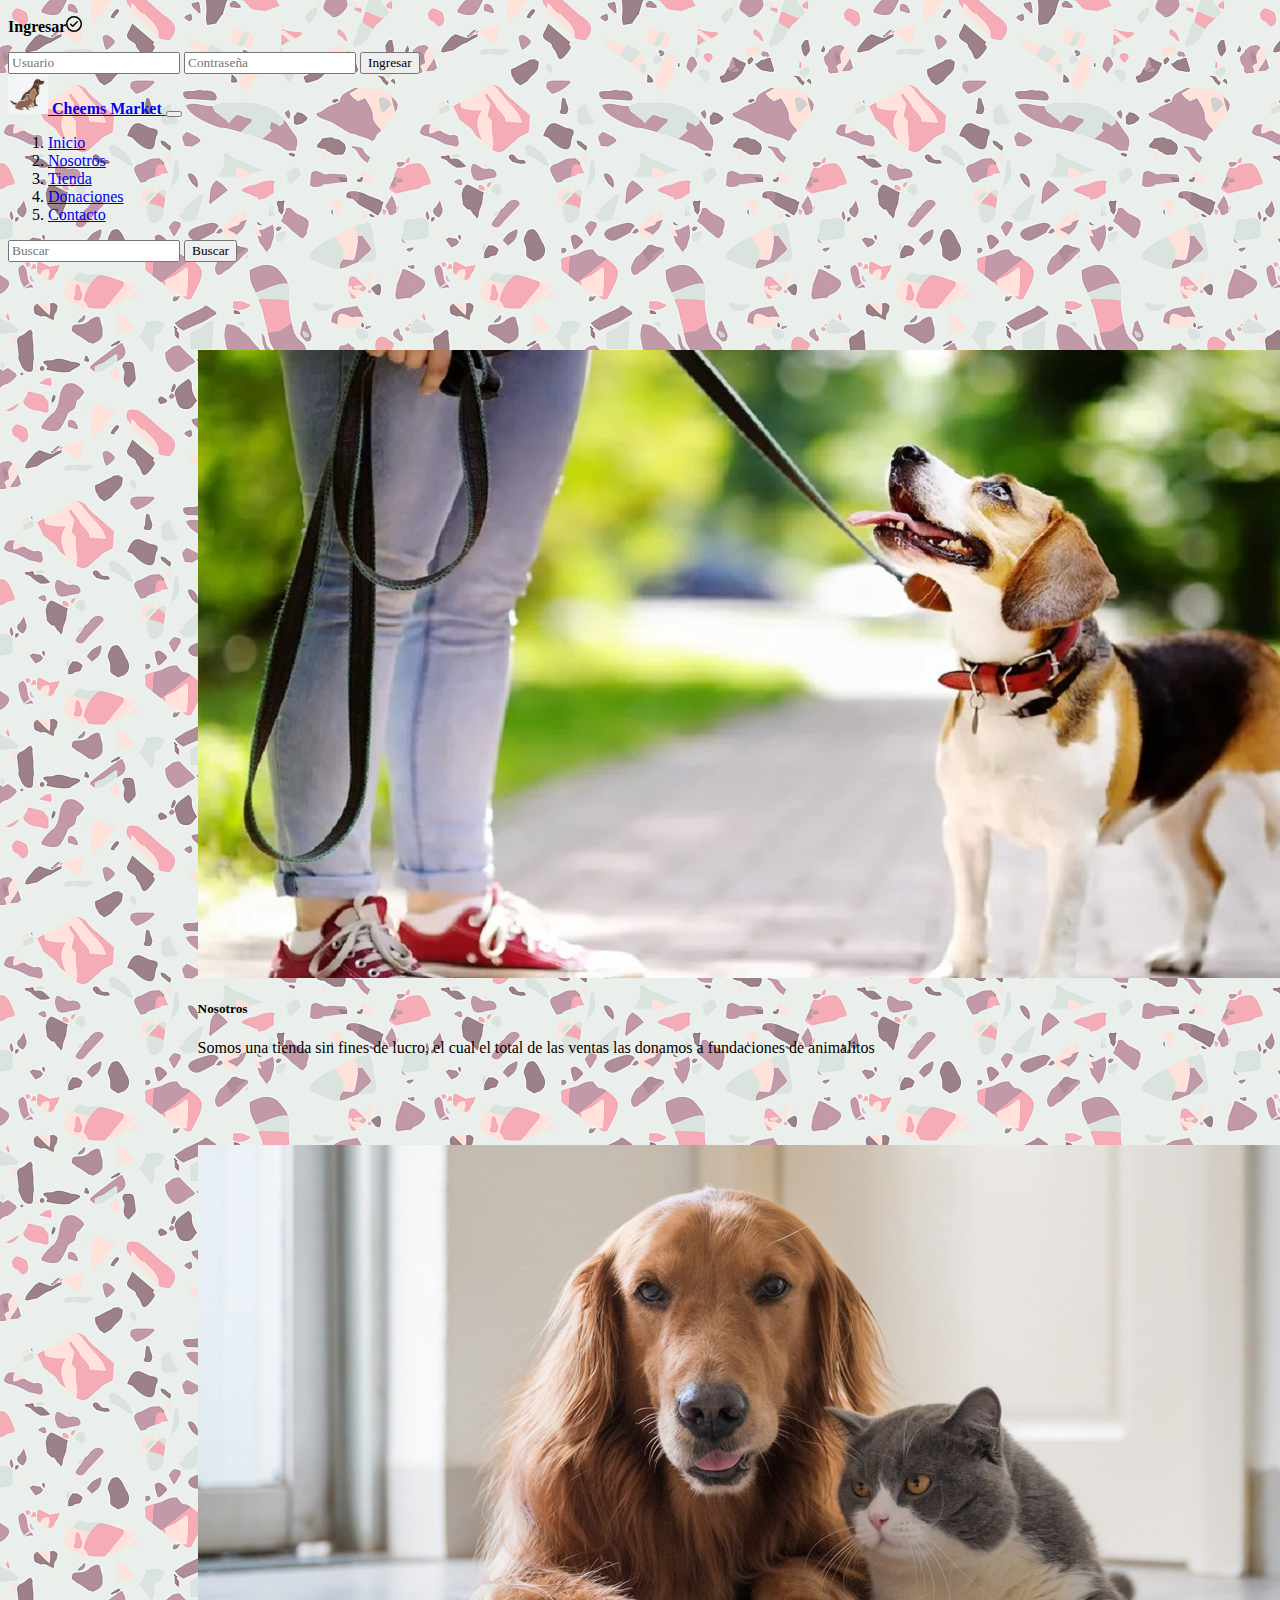
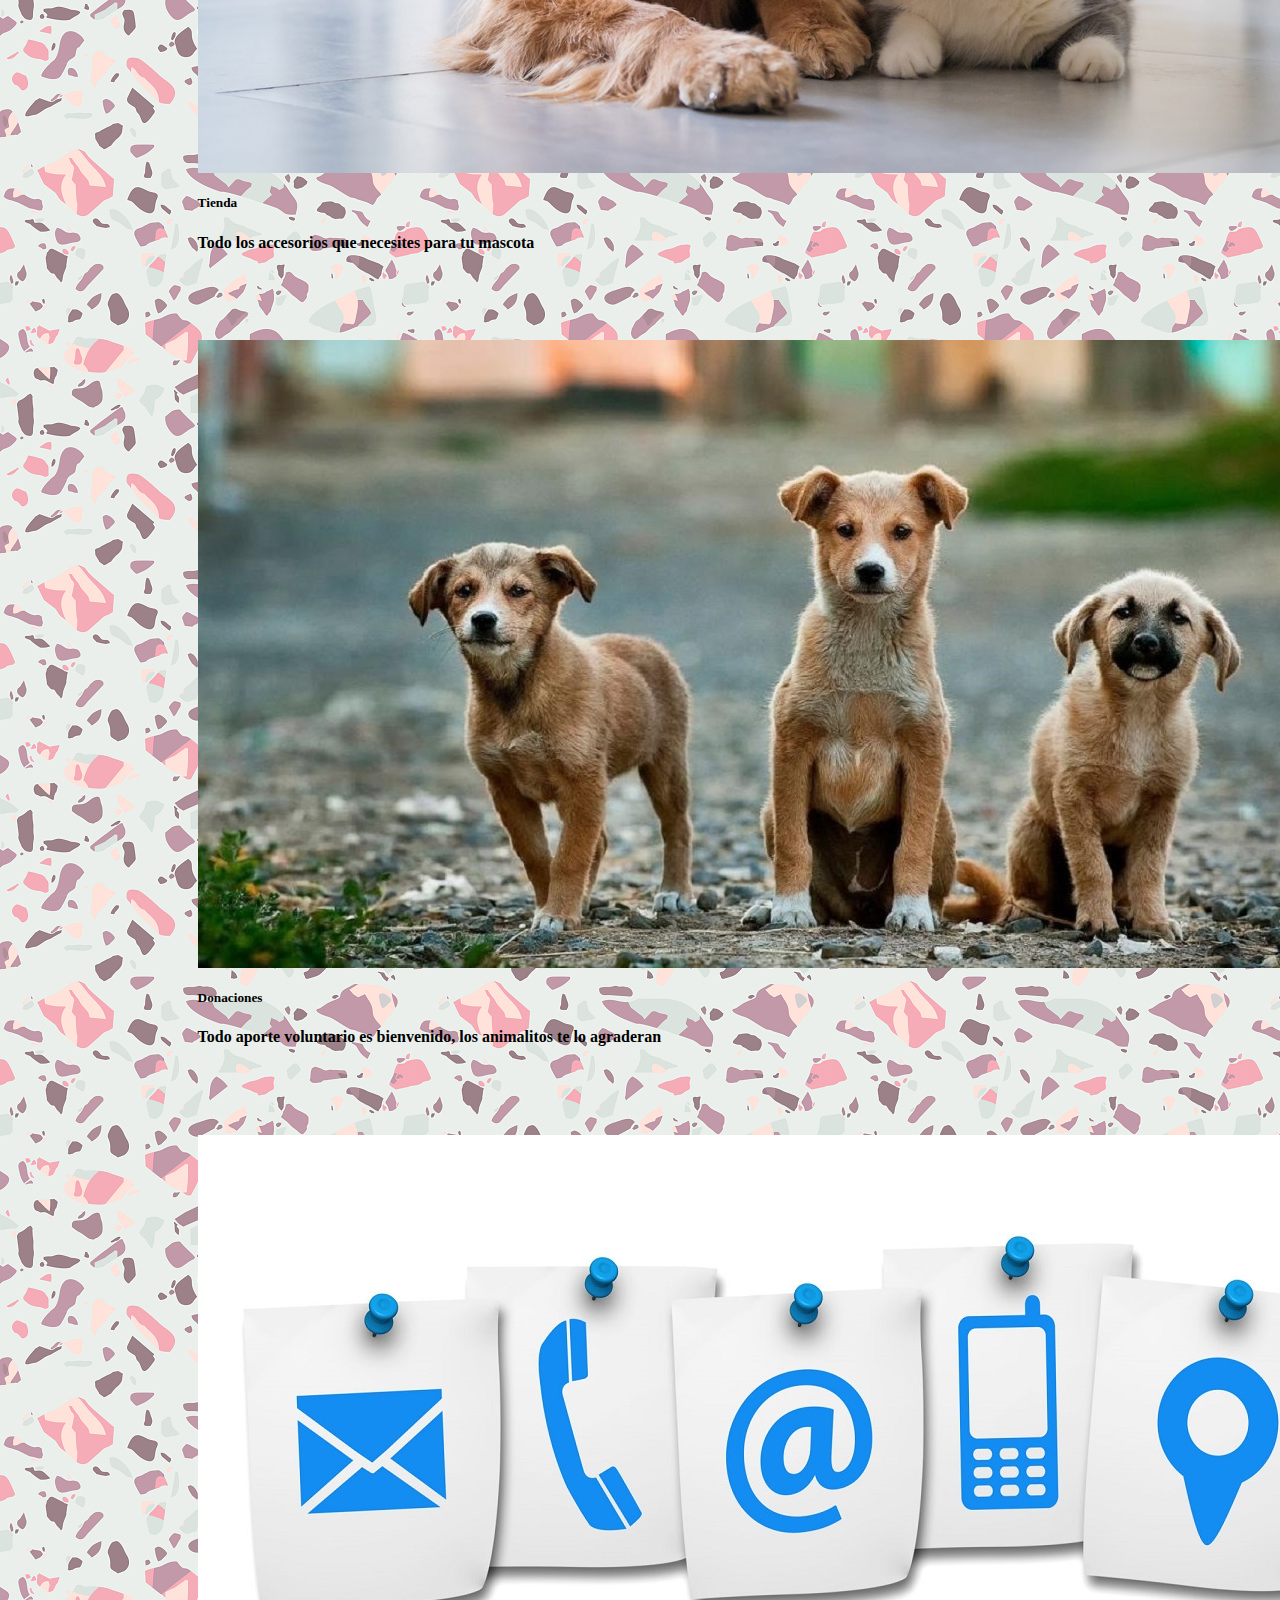
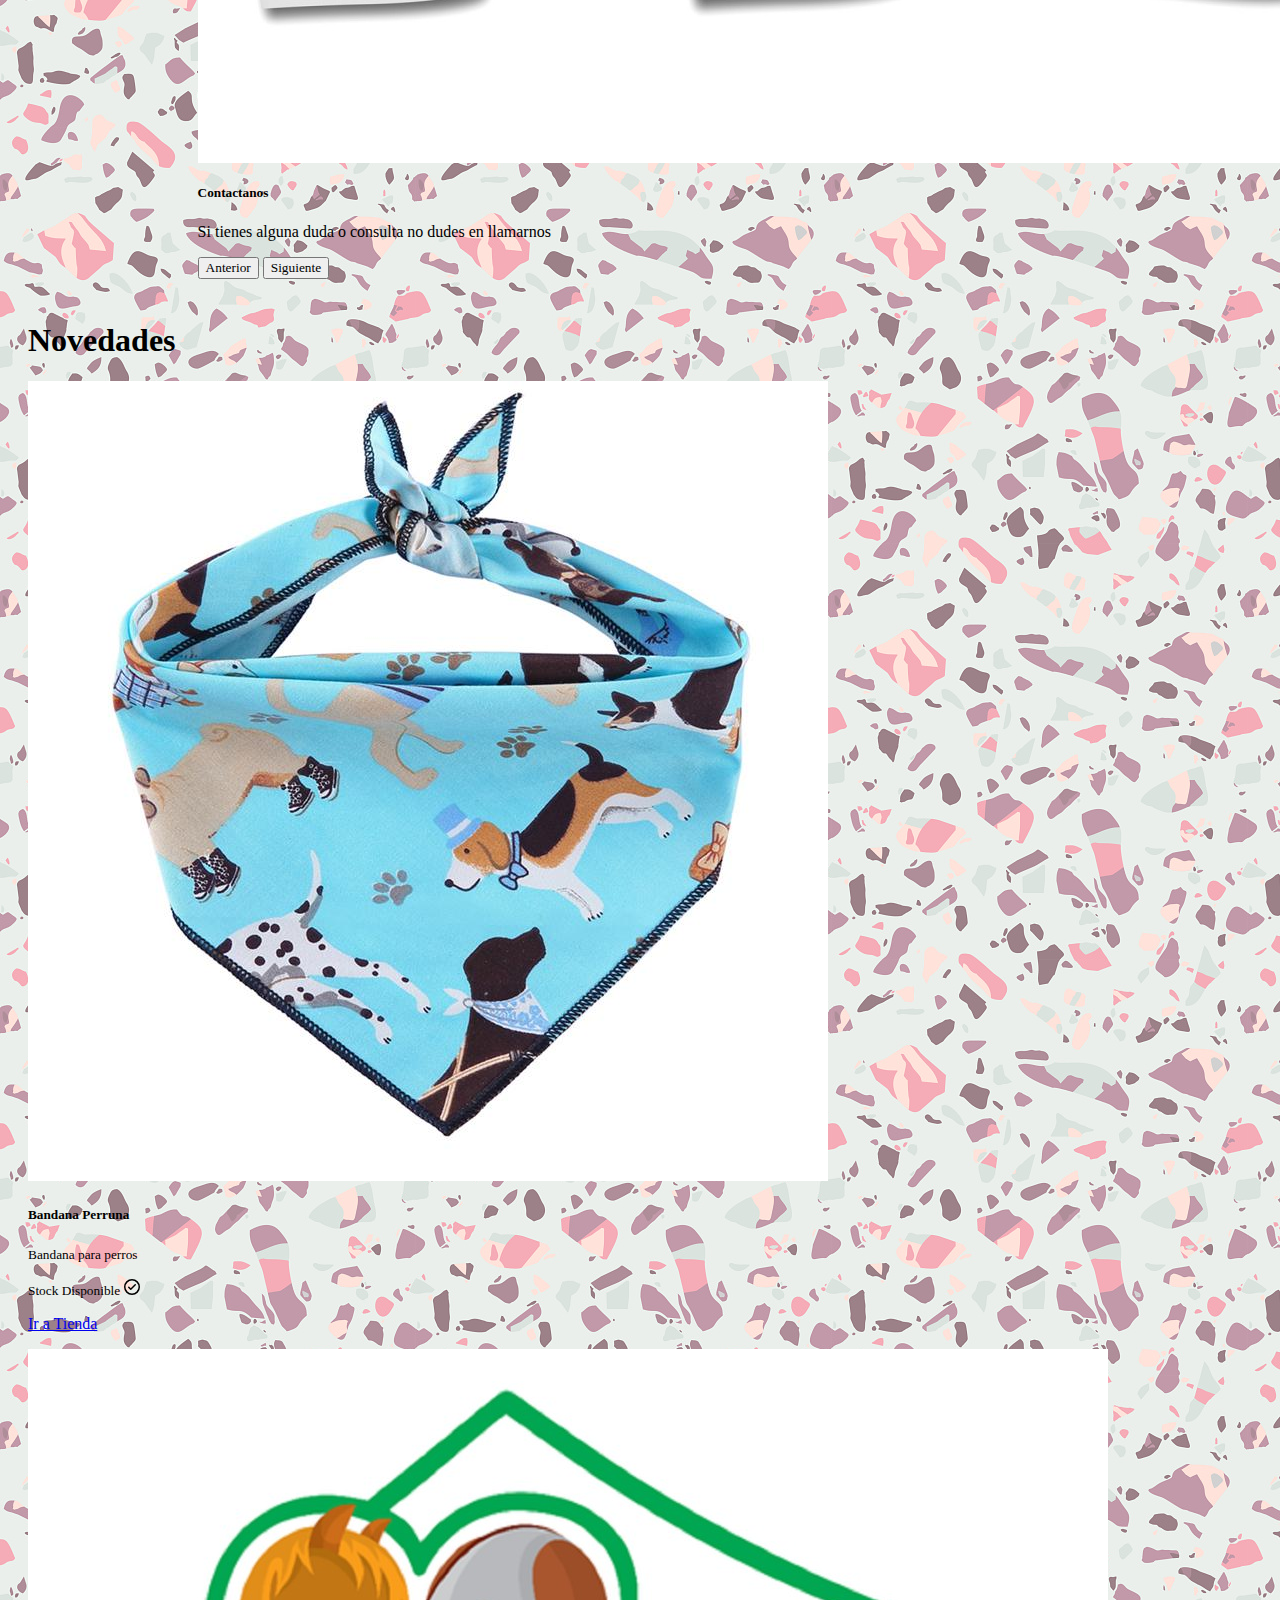
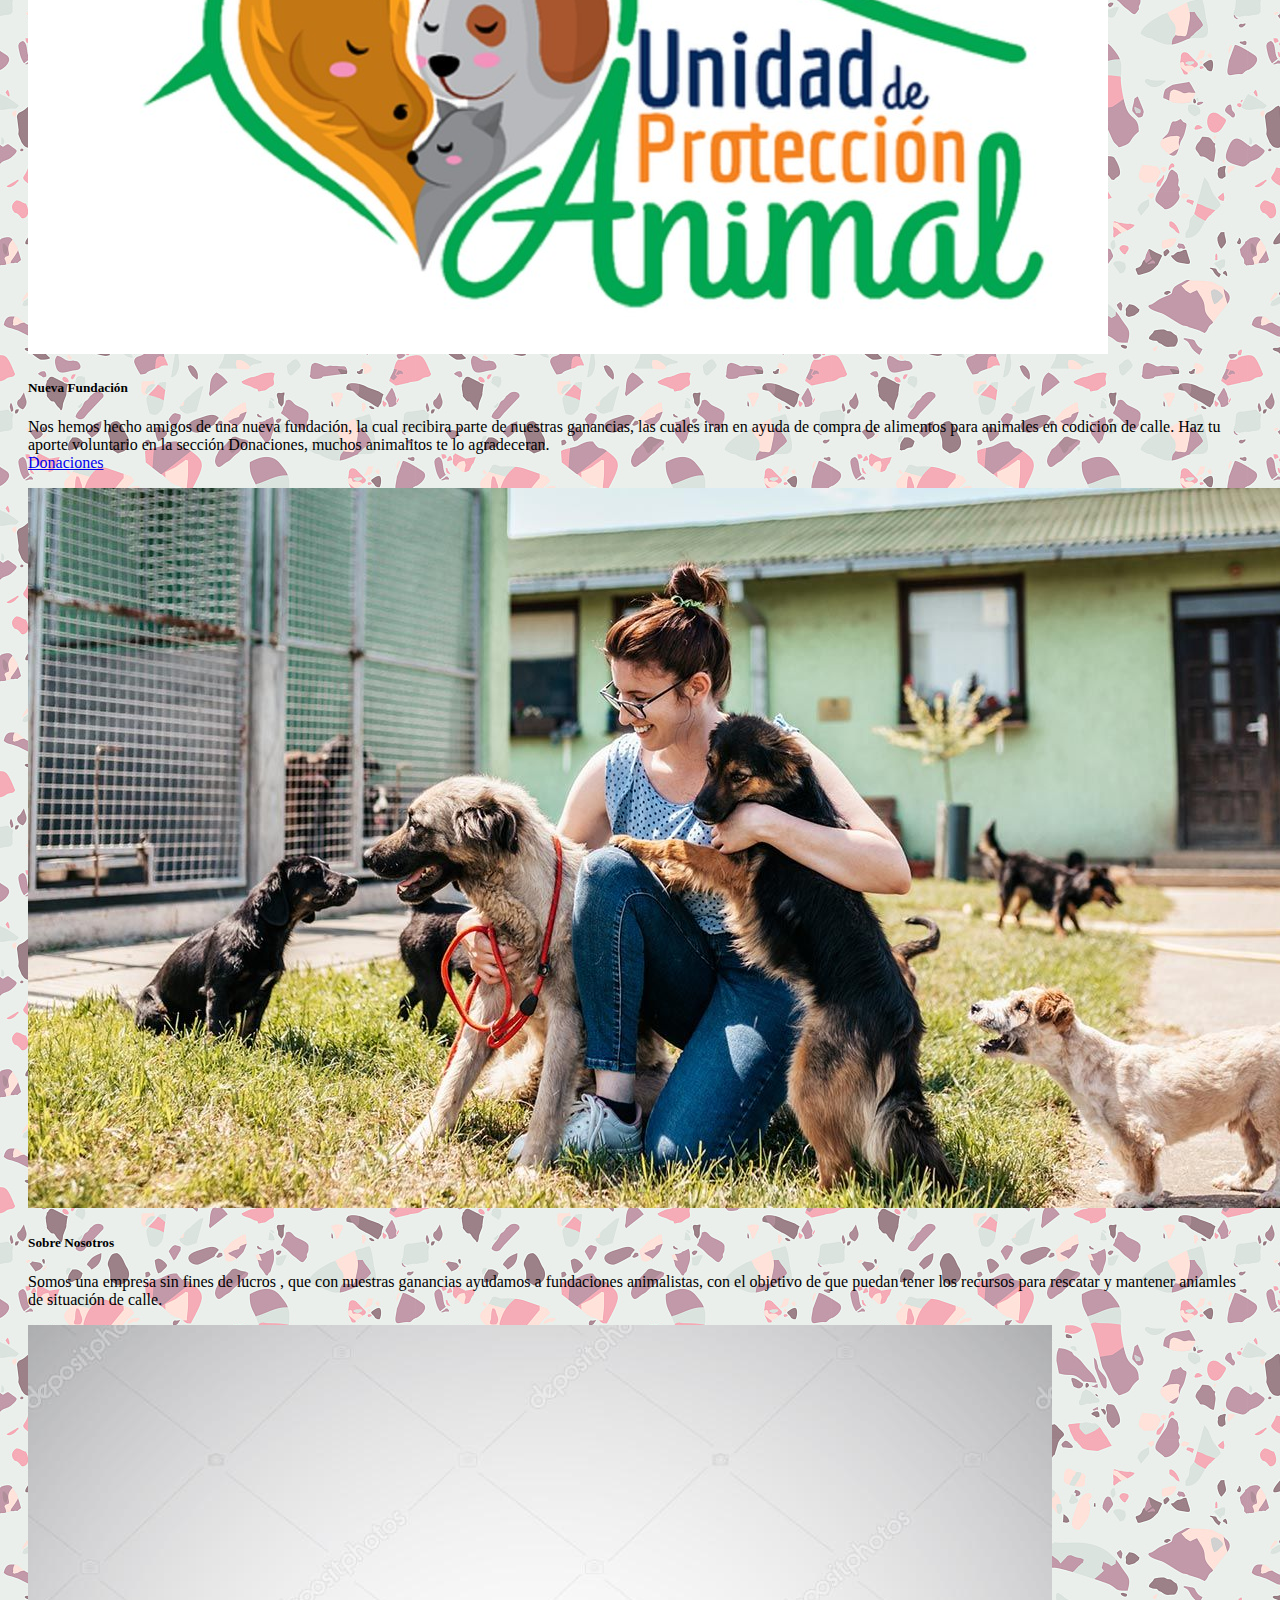
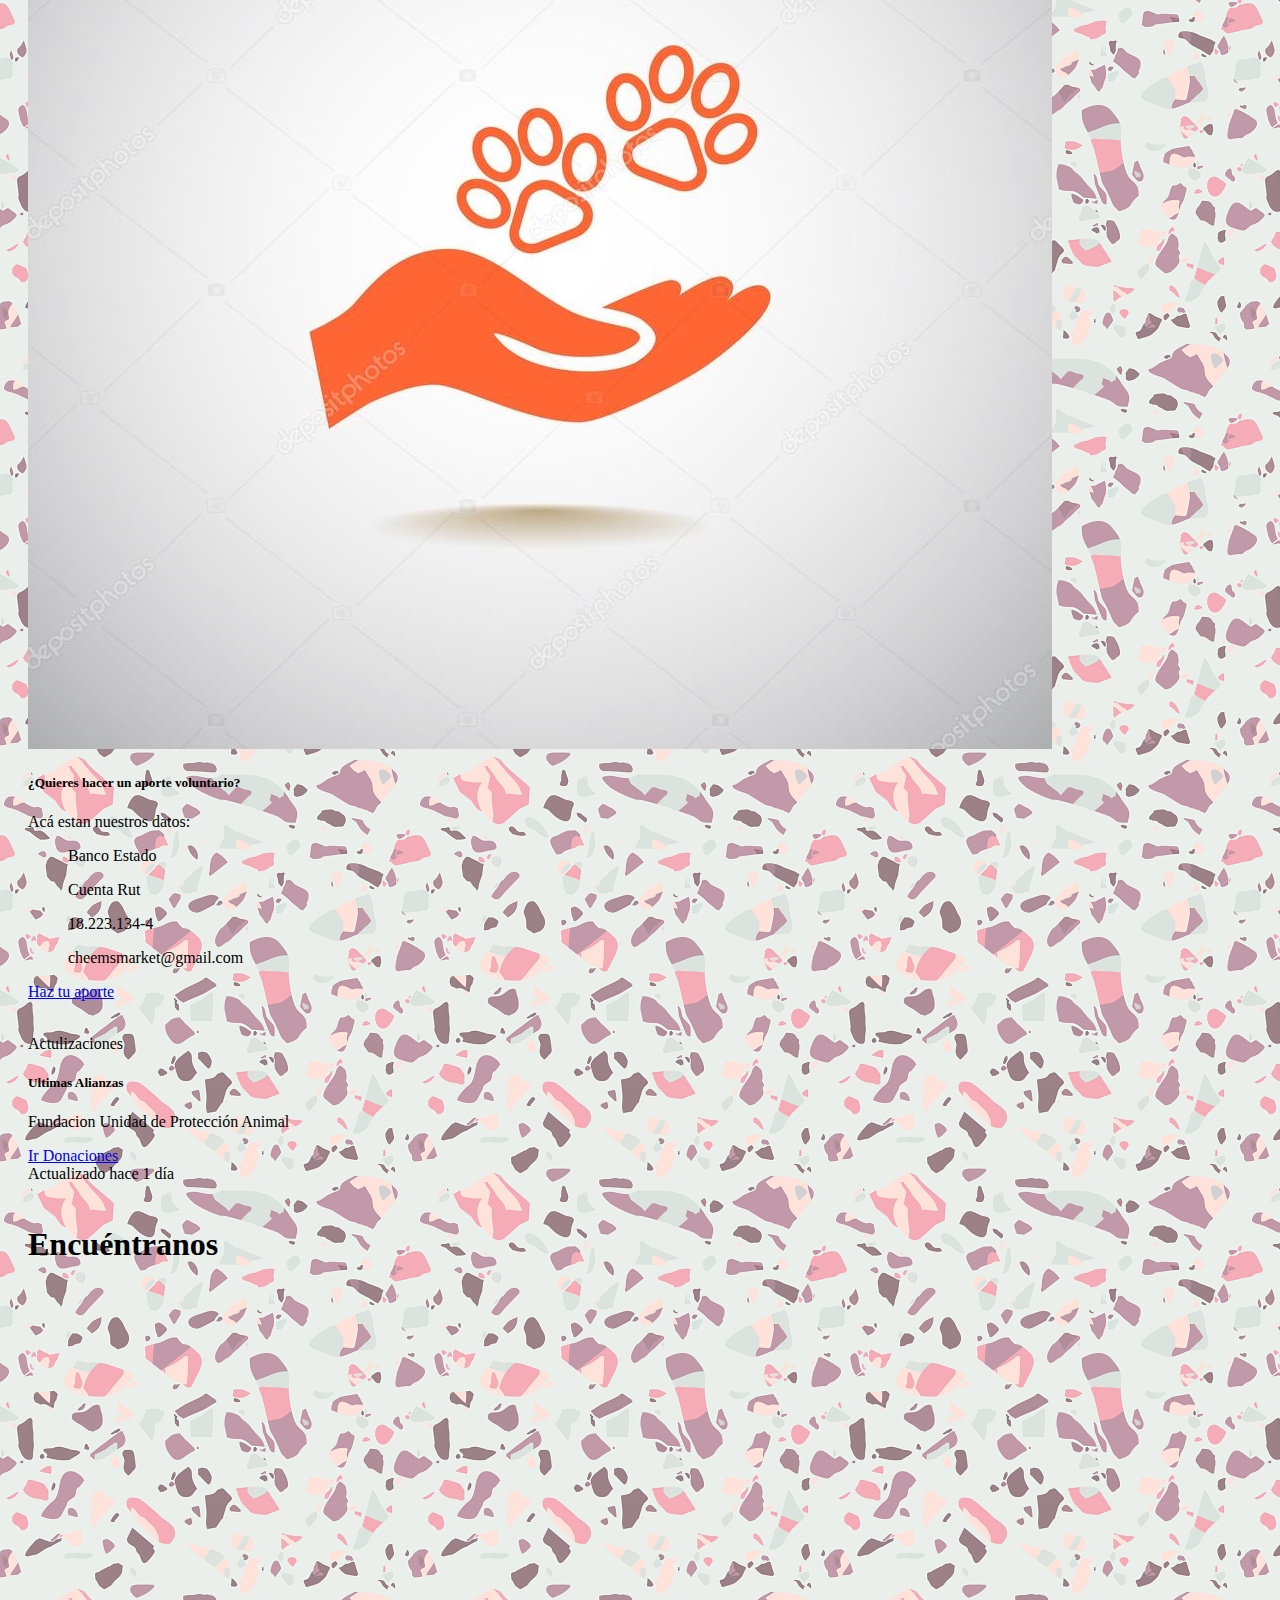
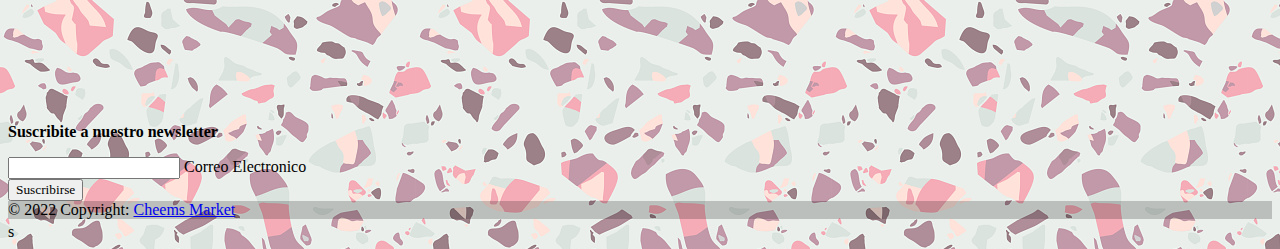
<file: index.html>
<!doctype html>
<html lang="en">
  <head>
    <!-- Required meta tags -->
    <meta charset="utf-8">
    <meta name="viewport" content="width=device-width, initial-scale=1">

    <!-- Bootstrap CSS -->
    <link href="https://cdn.jsdelivr.net/npm/bootstrap@5.1.3/dist/css/bootstrap.min.css" rel="stylesheet" integrity="sha384-1BmE4kWBq78iYhFldvKuhfTAU6auU8tT94WrHftjDbrCEXSU1oBoqyl2QvZ6jIW3" crossorigin="anonymous">
    <link rel="icon" href="img/logo.jpg" href="index.html">
    <link href="css/main.css" rel="stylesheet">
    <title> Inicio - Cheems Market</title>
  </head>
  <body class="conteimner fluid" background="img/background_page.jpg">
    <script src="https://cdn.jsdelivr.net/npm/bootstrap@5.1.3/dist/js/bootstrap.bundle.min.js" integrity="sha384-ka7Sk0Gln4gmtz2MlQnikT1wXgYsOg+OMhuP+IlRH9sENBO0LRn5q+8nbTov4+1p" crossorigin="anonymous"></script>
    <!--Encabezado-->
    <header class="conteiner-fluid b bg-secondary d-flex justify-content-center mb-2 fixed-top ">
      <p class="text-white mb-0 p-2 fs-6"><strong>Ingresar<svg xmlns="http://www.w3.org/2000/svg" viewBox="0 0 16 16" width="16" height="16"><path fill-rule="evenodd" d="M1.5 8a6.5 6.5 0 1113 0 6.5 6.5 0 01-13 0zM0 8a8 8 0 1116 0A8 8 0 010 8zm11.78-1.72a.75.75 0 00-1.06-1.06L6.75 9.19 5.28 7.72a.75.75 0 00-1.06 1.06l2 2a.75.75 0 001.06 0l4.5-4.5z"></path></svg></strong></p>
      <div class="topnav p-1">
          <form action="">
            <input class="text-center type="text" placeholder="Usuario" name="username">
            <input class="text-center "type="password" placeholder="Contraseña" name="psw">
            <button type="button" class="btn btn-success p-1 mb-1">Ingresar</button>
          </form>
        </div>
      </header>
  
    <!--Barra de navegacion-->
    <nav class="navbar navbar-expand-lg navbar-light bg-light p-3 mt-5 fixed-top"menu" scr="">
        <div class="container-fluid">
          <a class="navbar-brand" href="#">
              <img src="img/logo.jpg" href="index.html" width="40px" height="40px" class="rounded-pill"> 
            <span><strong>Cheems Market</strong></span>
          </a>
          <button class="navbar-toggler" type="button" data-bs-toggle="collapse" data-bs-target="#navbarSupportedContent" aria-controls="navbarSupportedContent" aria-expanded="false" aria-label="Toggle navigation">
            <span class="navbar-toggler-icon"></span>
          </button>
          <div class="collapse navbar-collapse" id="navbarSupportedContent">
            <ol class="navbar-nav me-auto mb-2 mb-lg-0">
              <li class="nav-item">
                <a class="nav-link" href="index.html">Inicio</a>
              </li>
              <li class="nav-item">
                <a class="nav-link" href="nosotros.html">Nosotros</a>
              </li>
              <li class="nav-item">
                <a class="nav-link" href="tienda.html">Tienda</a>           
              </li>
              <li class="nav-item">
                <a class="nav-link" href="donaciones.html">Donaciones</a>           
              </li>
              <li class="nav-item">
                <a class="nav-link" href="contacto.html">Contacto</a>           
              </li>
            </ol>
            <form class="d-flex">
              <input class="form-control me-2" type="search" placeholder="Buscar" aria-label="Search">
              <button class="btn btn-outline-success" type="submit">Buscar</button>
            </form>
          </div>
        </div>
      </nav>
      
      

      <!--CARROUSEL-->
      <div id="carouselExampleDark" class="carousel carousel-dark slide" data-bs-ride="carousel">
       
        <div class="carousel-inner">
          <div class="carousel-item active" data-bs-interval="10000">
            <a title="Nosotros" href="#"><img src="img/nosotros_02.jpg" alt="Nosotros"></a>
            <div class="carousel-caption d-none d-md-block">
              <h5>Nosotros</h5>
              <p>Somos una tienda sin fines de lucro, el cual el total de las ventas las donamos a fundaciones de animalitos</p>
            </div>
          </div>
          <div class="carousel-item" data-bs-interval="2000">
            <a title="Tienda" href="tienda.html"><img src="img/perro_gato_01.jpg" alt="Tienda"></a>
            <div class="carousel-caption d-none d-md-block">
              <h5 class="text-light"><strong>Tienda</strong></h5>
              <p class="text-light"><strong>Todo los accesorios que necesites para tu mascota</strong> </p>
            </div>
          </div>
          <div class="carousel-item">
            <a title="Donaciones" href="donaciones.html"><img src="img/donaciones_01.jpg" alt="Donaciones"></a>
            <div class="carousel-caption d-none d-md-block">
              <h5 class="text-light"><Strong>Donaciones</Strong></h5>
              <p class="text-light"><strong>Todo aporte voluntario es bienvenido, los animalitos te lo agraderan</strong></p>
            </div>
          </div>
          <div class="carousel-item" data-bs-interval="2000">
            <a title="Contacto" href="contacto.html"><img src="img/contactanos_01.jpg" alt="Contacto"></a>
            <div class="carousel-caption d-none d-md-block">
              <h5>Contactanos</h5>
              <p>Si tienes alguna duda o consulta no dudes en llamarnos </p>
            </div>
        </div>
        <button class="carousel-control-prev" type="button" data-bs-target="#carouselExampleDark" data-bs-slide="prev">
          <span class="carousel-control-prev-icon" aria-hidden="true"></span>
          <span class="visuallys">Anterior</span>
        </button>
        <button class="carousel-control-next" type="button" data-bs-target="#carouselExampleDark" data-bs-slide="next">
          <span class="carousel-control-next-icon" aria-hidden="true"></span>
          <span class="visually">Siguiente</span>
        </button>
      </div>
      <br>

      <!--CARDS-->
      <h1 class="display-5 bg-light text-center text-success"><strong class="justify-content-center">Novedades</strong> </h1>
      <div class="row row-cols-1 row-cols-md-4 g-4">
        <div class="col">
          <div class="card">
            <img src="img/bandana_01.jpeg" class="card-img-top" alt="...">
            <div class="card-body">
              <h5 class="card-title">Bandana Perruna</h5>
              <p class="card-text"><small>Bandana para perros</small></p>
              <p class="card-text"><small>Stock Disponible <svg xmlns="http://www.w3.org/2000/svg" viewBox="0 0 16 16" width="16" height="16"><path fill-rule="evenodd" d="M1.5 8a6.5 6.5 0 1113 0 6.5 6.5 0 01-13 0zM0 8a8 8 0 1116 0A8 8 0 010 8zm11.78-1.72a.75.75 0 00-1.06-1.06L6.75 9.19 5.28 7.72a.75.75 0 00-1.06 1.06l2 2a.75.75 0 001.06 0l4.5-4.5z"></path></svg></small></p>
              <a class="btn btn-success btn-lg" href="tienda.html" role="button">Ir a Tienda</a>
              </p>
            </div>
          </div>
        </div>
        <div class="col">
          <div class="card">
            <img src="img/fundacion_01.jpg" class="card-img-top" alt="...">
            <div class="card-body">
              <h5 class="card-title">Nueva Fundación</h5>
              <p class="card-text">Nos hemos hecho amigos de una nueva fundación, la cual recibira
                parte de nuestras ganancias, las cuales iran en ayuda de compra de alimentos para animales
              en codicion de calle. Haz tu aporte voluntario en la sección Donaciones, muchos animalitos te lo agradeceran.
              <br>
              <a href="donaciones.html" class="card-link">Donaciones</a> </p>
            </div>
          </div>
        </div>
        <div class="col">
          <div class="card">
            <img src="img/nosotros_01.jpg" class="card-img-top" alt="...">
            <div class="card-body">
              <h5 class="card-title">Sobre Nosotros </h5>
              <p class="card-text">Somos una empresa sin fines de lucros , que con nuestras ganancias ayudamos a fundaciones 
                animalistas, con el objetivo de que puedan tener los recursos para rescatar y mantener aniamles de situación de calle.
              </p>
            </div>
          </div>
        </div>
        <div class="col">
          <div class="card">
            <img src="img/donaciones_02.jpg" class="card-img-top" alt="...">
            <div class="card-body">
              <h5 class="card-title">¿Quieres hacer un aporte voluntario?</h5>
              <p class="card-text">Acá estan nuestros datos:
                <ol>Banco Estado</ol>
                <ol>Cuenta Rut</ol>
                <ol>18.223.134-4</ol>
                <ol>cheemsmarket@gmail.com</ol>
                <a href="donaciones.html">Haz tu aporte</a>

              </p>
            </div>
          </div>
        </div>
      </div>
      
      </div>

      <br>

      <div class="card text-center">
        <div class="card-header">
          Actulizaciones
        </div>
        <div class="card-body">
          <h5 class="card-title">Ultimas Alianzas</h5>
          <p class="card-text">Fundacion Unidad de Protección Animal</p>
          <a href="donaciones.html" class="btn btn-primary">Ir Donaciones</a>
        </div>
        <div class="card-footer text-muted">
          Actualizado hace 1 día
        </div>
      </div>
      <br>
      <!--UBICACION-->
    <h1 class="display-5 bg-light text-center text-success"><strong class="justify-content-center">Encuéntranos</strong> </h1>
      <br>
    <center>
      <iframe src="https://www.google.com/maps/embed?pb=!1m18!1m12!1m3!1d3329.077690870305!2d-70.65978848487063!3d-33.44728238077488!2m3!1f0!2f0!3f0!3m2!1i1024!2i768!4f13.1!3m3!1m2!1s0x9662c507f91be917%3A0xcfac72a68dd4b986!2sDuoc%20UC%20-%20Sede%20Padre%20Alonso%20de%20Ovalle!5e0!3m2!1ses!2scl!4v1649350072384!5m2!1ses!2scl" width="1000" height="400" style="border:0;" allowfullscreen="" loading="lazy" referrerpolicy="no-referrer-when-downgrade"></iframe>
    </center>
      
      <!--FOOTER-->
      <footer class="bg-light text-center blank mx-2 ">
        <div class="container p-4 pb-0">
          <section class="">
            <form action="">
              <div class="row d-flex justify-content-center">
                <div class="col-auto">
                  <p class="pt-2">
                    <strong>Suscribite a nuestro newsletter</strong>
                  </p>
                </div>
                <div class="col-md-5 col-12">
                  <!-- EMAIL INPUT CON VALIDACION DE CORREO  -->
                  <div class="form-outline mb-4">
                    <input type="email" id="form5Example27" class="form-control" />
                    <label class="form-label" for="form5Example27">Correo Electronico</label>
                  </div>
                </div>
                <div class="col-auto">
                  <button type="submit" class="btn btn-success mb-4">
                    Suscribirse
                  </button>
                </div>
              </div>
            </form>
          </section>
        </div>
        <div class="text-center p-3" style="background-color: rgba(0, 0, 0, 0.2);">
          © 2022 Copyright:
          <a class="text-blue" href="index.html">Cheems Market</a>
        </div>
      </footer>
      

    
  </body>s
</html>
</file>
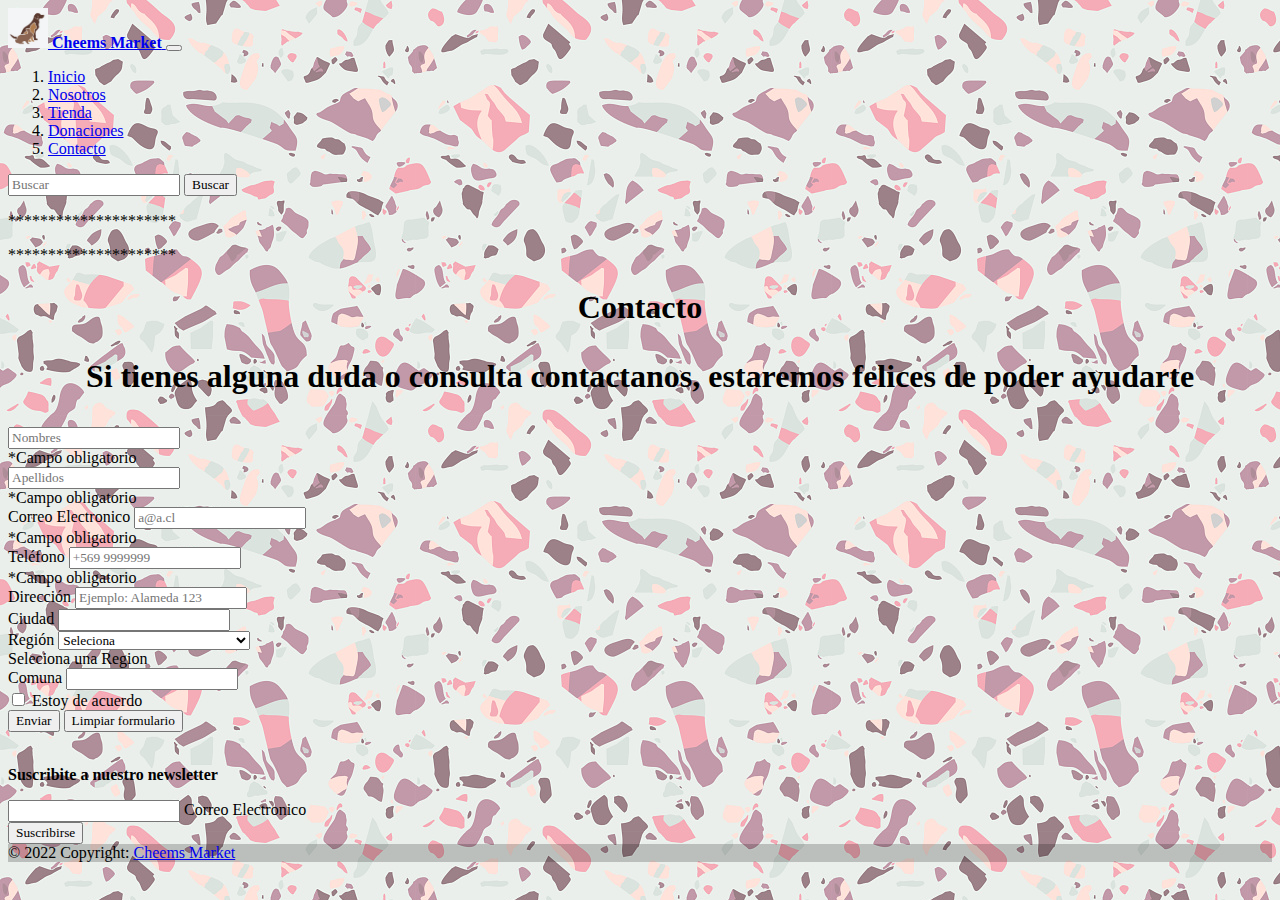
<file: contacto.html>
<!DOCTYPE html>
<html>
    <head>
        <meta charset="UTF-8">
            <meta name="viewport" content="width=device-width, initial-scale=1">
            <meta http-equiv="X-UA-Compatible" content="ie-edge">
            <link href="https://cdn.jsdelivr.net/npm/bootstrap@5.1.3/dist/css/bootstrap.min.css" rel="stylesheet" 
            integrity="sha384-1BmE4kWBq78iYhFldvKuhfTAU6auU8tT94WrHftjDbrCEXSU1oBoqyl2QvZ6jIW3" crossorigin="anonymous">
            <link href="css/main.css" rel="stylesheet">
            <link rel="icon" href="img/logo.jpg" href="index.html">
            <title> Contacto -Cheems Market</title>
        </head>
    <body class="conteimner fluid" background="img/background_page.jpg">
        <script src="https://cdn.jsdelivr.net/npm/bootstrap@5.1.3/dist/js/bootstrap.bundle.min.js" integrity="sha384-ka7Sk0Gln4gmtz2MlQnikT1wXgYsOg+OMhuP+IlRH9sENBO0LRn5q+8nbTov4+1p" crossorigin="anonymous"></script>
    <!--Barra de navegacion-->
    <nav class="navbar navbar-expand-lg navbar-light bg-light p-3 fixed-top id="menu" scr="">
        <div class="container-fluid">
          <a class="navbar-brand" href="#">
              <img src="img/logo.jpg" href="index.html" width="40px" height="40px" class="rounded-pill"> 
            <span><strong>Cheems Market</strong></span>
          </a>
          <button class="navbar-toggler" type="button" data-bs-toggle="collapse" data-bs-target="#navbarSupportedContent" aria-controls="navbarSupportedContent" aria-expanded="false" aria-label="Toggle navigation">
            <span class="navbar-toggler-icon"></span>
          </button>
          <div class="collapse navbar-collapse" id="navbarSupportedContent">
            <ol class="navbar-nav me-auto mb-2 mb-lg-0">
              <li class="nav-item">
                <a class="nav-link" href="index.html">Inicio</a>
              </li>
              <li class="nav-item">
                <a class="nav-link" href="nosotros.html">Nosotros</a>
              </li>
              <li class="nav-item">
                <a class="nav-link" href="tienda.html">Tienda</a>           
              </li>
              <li class="nav-item">
                <a class="nav-link" href="donaciones.html">Donaciones</a>           
              </li>
              <li class="nav-item">
                <a class="nav-link" href="contacto.html">Contacto</a>           
              </li>
            </ol>
            <form class="d-flex" class="bg-light" >
              <input class="form-control me-2" type="search" placeholder="Buscar" aria-label="Search">
              <button class="btn btn-outline-success" type="submit">Buscar</button>
            </form>
          </div>
        </div>
      </nav>
      <p>********************* </p>
      <p>********************* </p>
    <center>
      
      <h1 class="display-5 bg-light text-center text-success"><strong class="justify-content-center">Contacto</strong><br>
        <p class="text-secondary d-flex justify-content-center fs-5 mt-2">Si tienes alguna duda o consulta contactanos, estaremos felices de poder ayudarte</p> </h1>
    </center>
    <p>    </p>
    
    <!--FORMULARIO-->
    <div class="container-fluid ml-4-mr-4"> 
    <form class="row g-3 bg-light mt-2 pt-3 pb-2" method="post" id="Formulario">
        <div class="row">
            <div class="col">
              <input type="text" class="form-control" placeholder="Nombres" aria-label="First name" id="nombre">
              <span style="color:red"><small></small></span>
              <div id="emailHelp" class="form-text">*Campo obligatorio</div>
            </div>
            <div class="col-md-6">
              <input type="text" class="form-control" placeholder="Apellidos" aria-label="Last name" id="apellido">
              <span style="color:red"><small></small></span>
              <div id="emailHelp" class="form-text">*Campo obligatorio</div>
            </div>
          </div>    
            <div class="col-mb-4" >
              <label for="exampleInputEmail1" class="form-label">Correo Electronico</label>
              <input type="text" class="form-control" id="email" aria-describedby="emailHelp" placeholder="a@a.cl">
              <span style="color:red"><small></small></span>
              <div id="emailHelp" class="form-text">*Campo obligatorio</div>
            </div>
                   
             <!--<div class="col-md-6">
                  <label for="inputPassword4" class="form-label">Contraseña</label>
                  <input type="password" class="form-control" id="inputPassword4">
                  <small></small>
                </div>-->
                <div class="col-md-6">
                  <label for="inputPhone" class="form-label">Teléfono</label>
                  <input type="phone" class="form-control" id="phone" placeholder="+569 9999999">
                  <span style="color:red"><small></small></span>
                  <div id="emailHelp" class="form-text">*Campo obligatorio</div>
                <div class="col-12">
                  <label for="inputAddress" class="form-label">Dirección</label>
                  <input type="text" class="form-control" id="inputAddress" placeholder="Ejemplo: Alameda 123 ">
                  
                </div>
                <!--
                <div class="col-12">
                  <label for="inputAddress2" class="form-label">Adicional</label>
                  <input type="text" class="form-control" id="inputAddress2" placeholder="Oficina, Departamento u Otro">
                </div>-->
                <div class="col-md-6">
                  <label for="inputCity" class="form-label">Ciudad</label>
                  <input type="text" class="form-control" id="inputCity">
                </div>
                <div class="col-md-4">
                  <label for="inputState" class="form-label">Región</label>
                  <select id="inputState" class="form-select">
                    <option selected>Seleciona </option>
                    <option>Arica-Parinacota</option>
                    <option>Tarapacá</option>
                    <option>Antofagasta</option>
                    <option>Metropolitana</option>
                    <option>Maule</option>
                    <option>Bío Bío</option>
                    <option>Magallanes y Antártica Chilena</option>
                  </select>
                  <div id="validationState" class="invalid-feedback">
                    Seleciona una Region
                  </div>
                </div>
                <div class="col-md-2">
                  <label for="inputZip" class="form-label">Comuna</label>
                  <input type="text" class="form-control" id="inputComuna">
                </div>
                <div class="col-12">
                  <div class="form-check">
                    <input class="form-check-input" type="checkbox" id="gridCheck">
                    <label class="form-check-label" for="gridCheck">
                      Estoy de acuerdo
                    </label>
                  </div>
                </div>
                <div class="col-12">
                  <button type="submit" class="btn btn-success">Enviar</button>
                  <input type="reset" value="Limpiar formulario">
                  <!--
                    
                    <script>$('#Formulario').click(function() {
                    location.reload();
                });</script>-->
                </div>
              </center>
        </form>  
    </div>   
        <br>
   <!--FOOTER-->
   <footer class="bg-light text-center blank mx-2 ">
    <div class="container p-4 pb-0">
      <section class="">
        <form action="">
          <div class="row d-flex justify-content-center">
            <div class="col-auto">
              <p class="pt-2">
                <strong>Suscribite a nuestro newsletter</strong>
              </p>
            </div>
            <div class="col-md-5 col-12">
              <!-- EMAIL INPUT CON VALIDACION DE CORREO  -->
              <div class="form-outline mb-4">
                <input type="email" id="form5Example27" class="form-control" />
                <label class="form-label" for="form5Example27">Correo Electronico</label>
              </div>
            </div>
            <div class="col-auto">
              <button type="submit" class="btn btn-success mb-4">
                Suscribirse
              </button>
            </div>
          </div>
        </form>
      </section>
    </div>
    <div class="text-center p-3" style="background-color: rgba(0, 0, 0, 0.2);">
      © 2022 Copyright:
      <a class="text-blue" href="index.html">Cheems Market</a>
    </div>
  </footer>
  
      
      

  <script src="js/app.js"></script>
  </body>
</html>
</file>
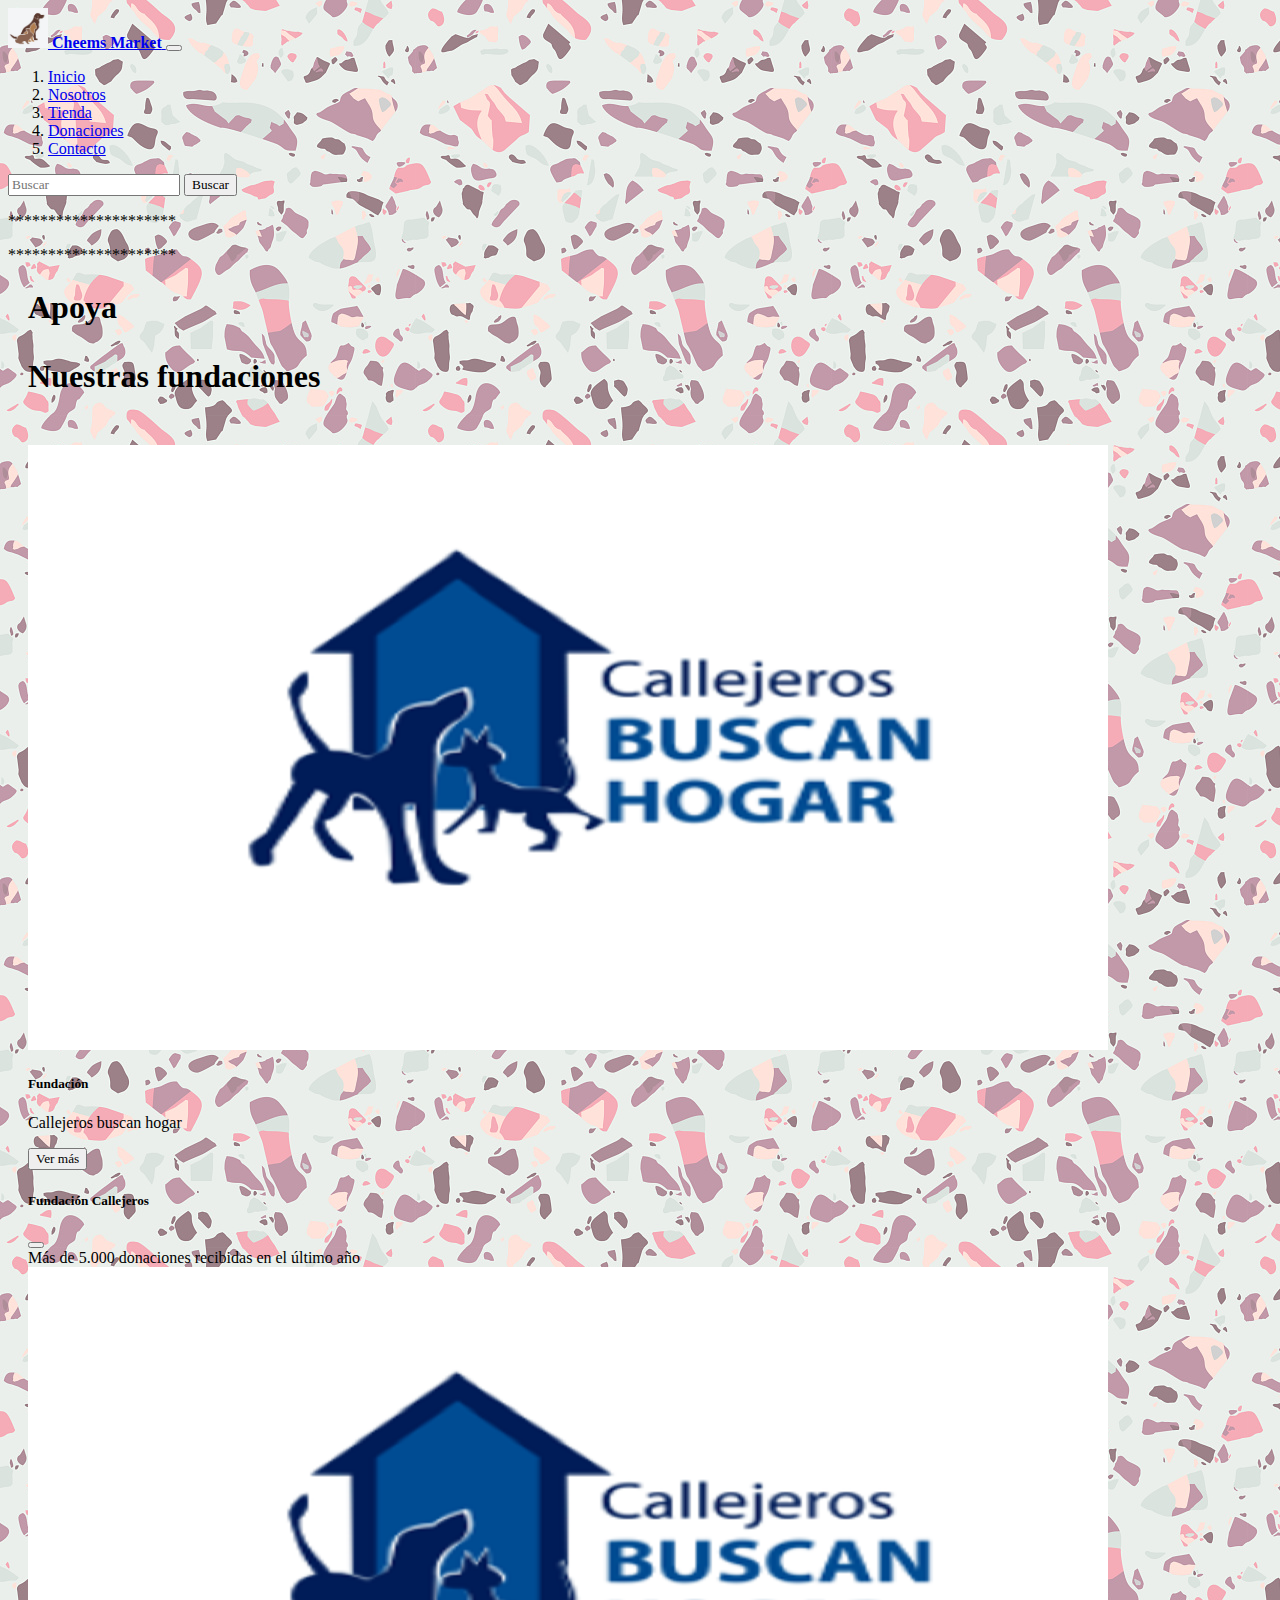
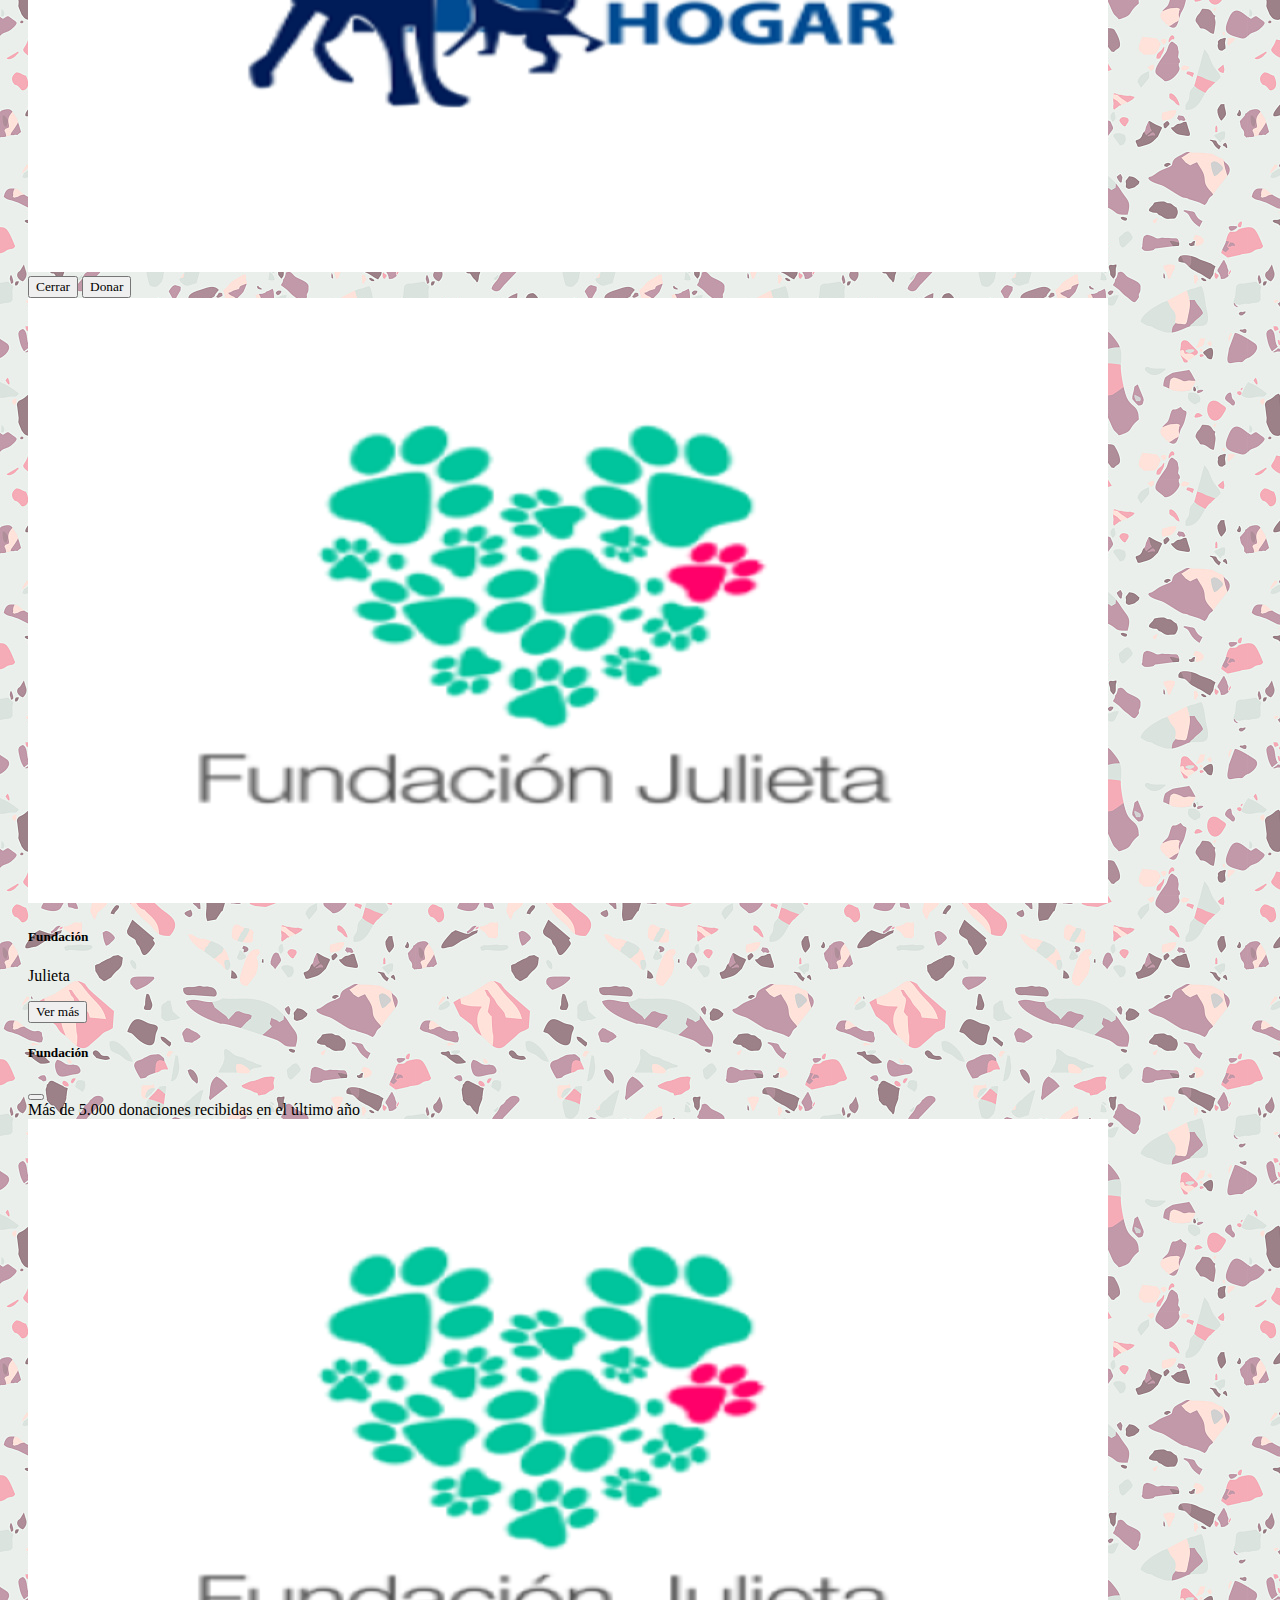
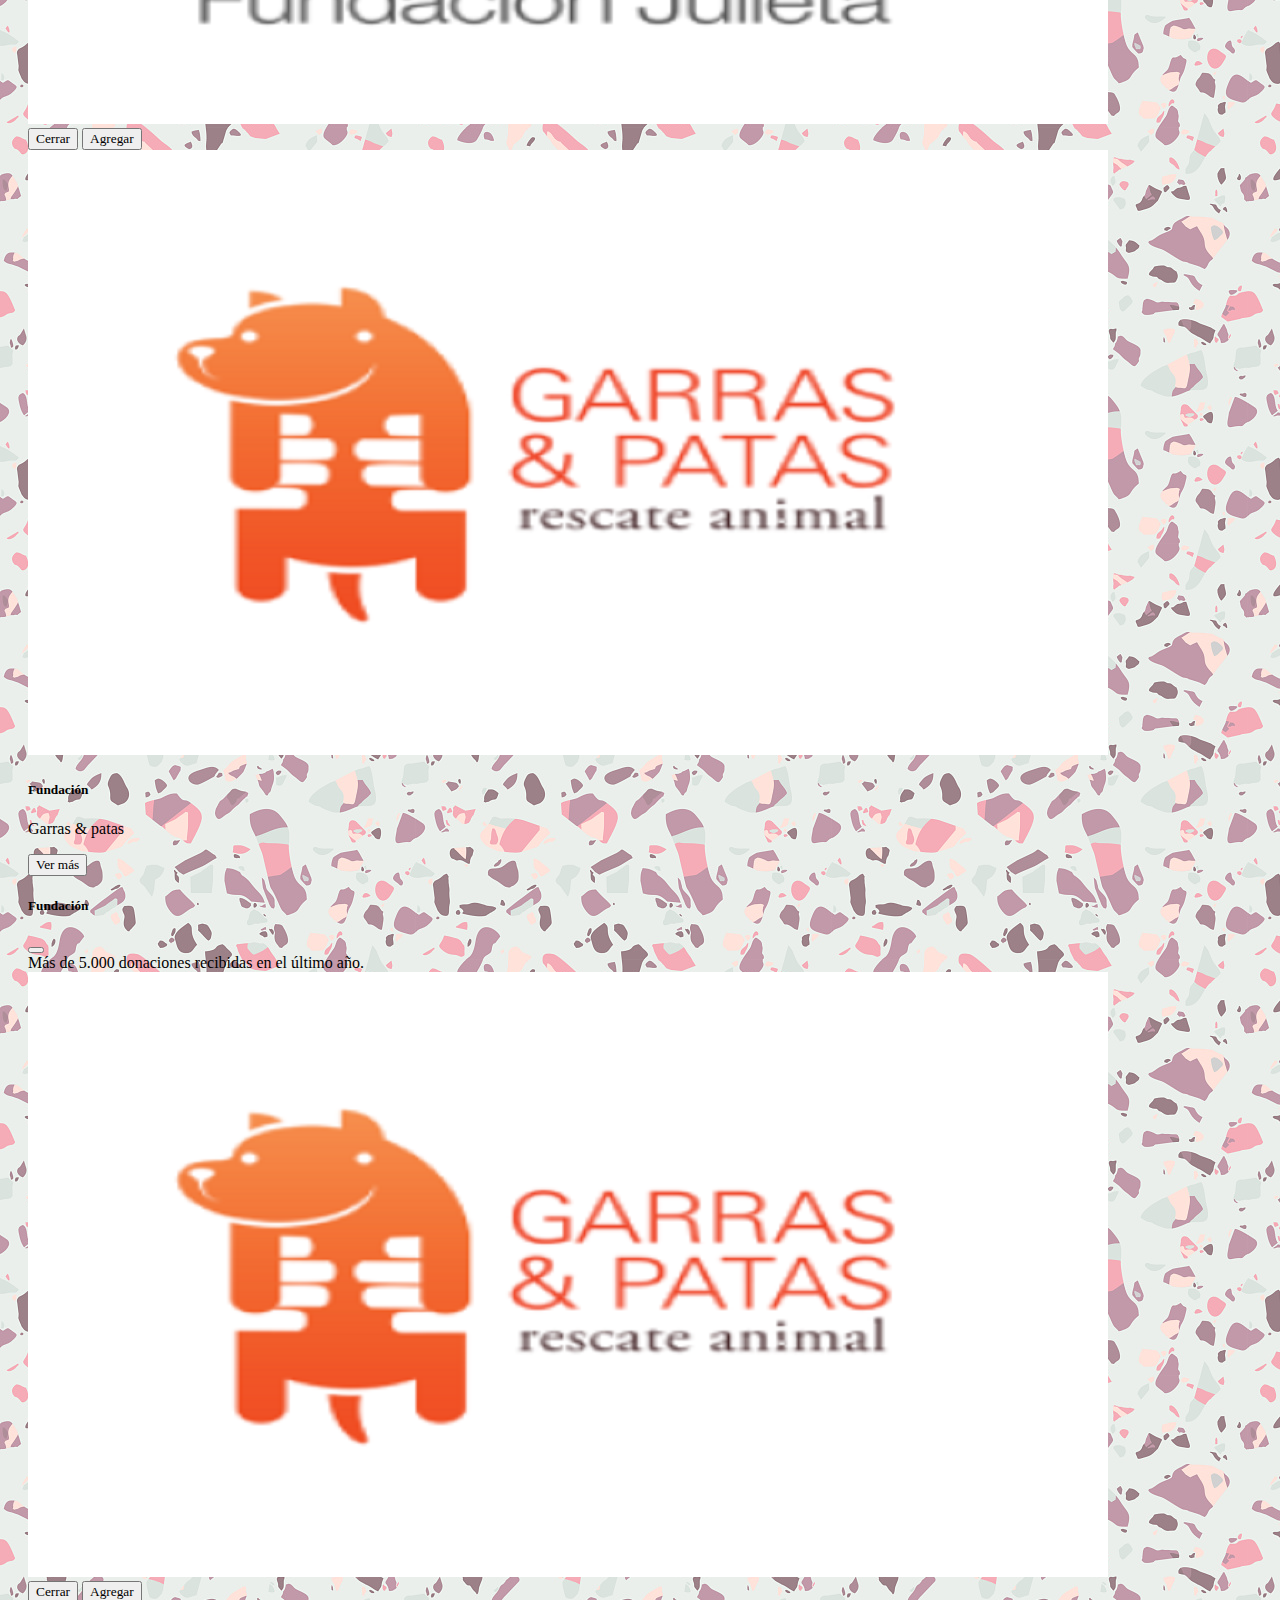
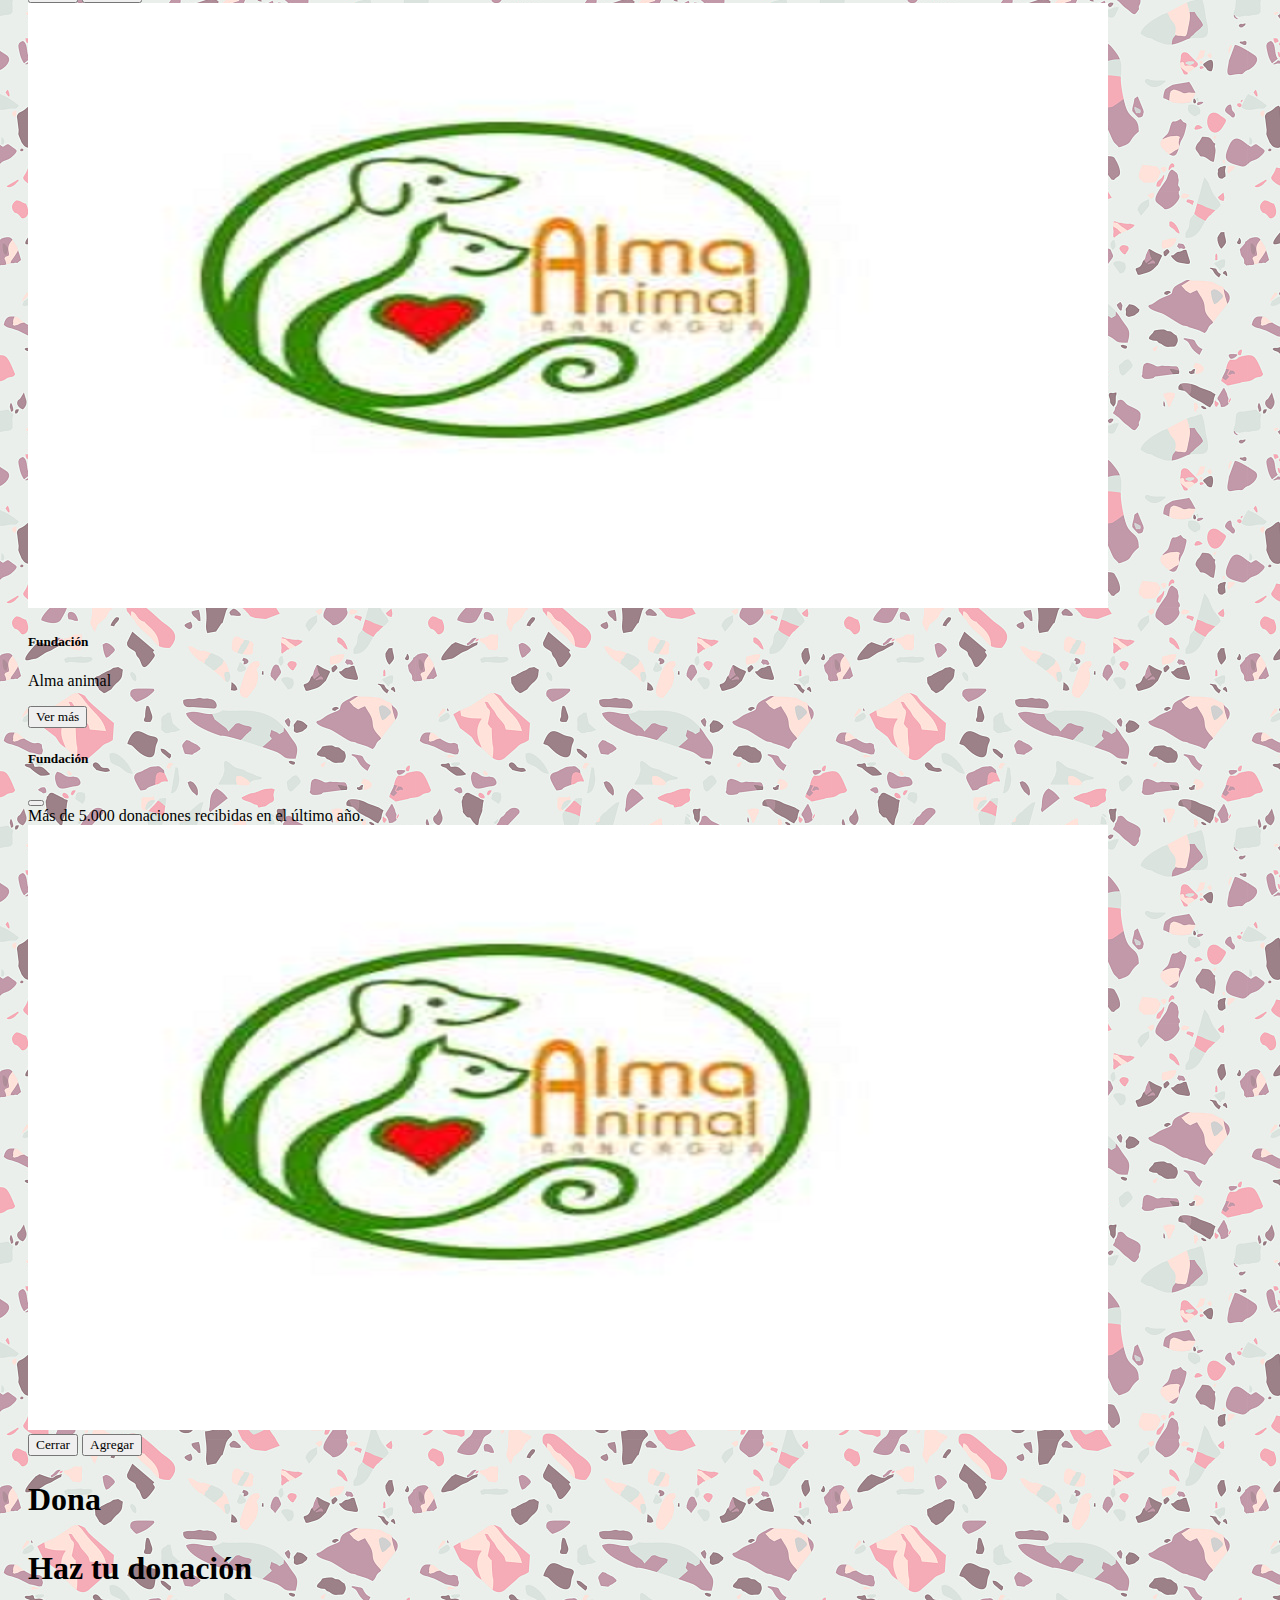
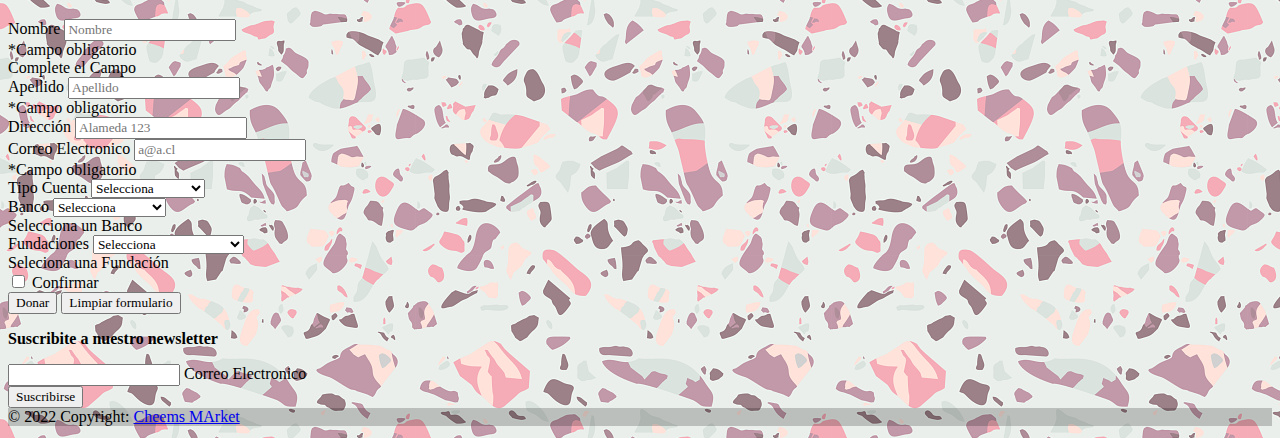
<file: donaciones.html>
<!DOCTYPE html>
<html>
    <head>
        <meta charset="UTF-8">
        
        
            <meta name="viewport" content="width=device-width, initial-scale=1">
            <meta http-equiv="X-UA-Compatible" content="ie-edge">
            <link href="https://cdn.jsdelivr.net/npm/bootstrap@5.1.3/dist/css/bootstrap.min.css" rel="stylesheet" 
            integrity="sha384-1BmE4kWBq78iYhFldvKuhfTAU6auU8tT94WrHftjDbrCEXSU1oBoqyl2QvZ6jIW3" crossorigin="anonymous">
            <link href="css/main.css" rel="stylesheet">
            <title>Donaciones - Cheems Market</title>
            <link rel="icon" href="img/logo.jpg" href="index.html">
        </head>
    <body class="conteimner fluid" background="img/background_page.jpg">
        <script src="https://cdn.jsdelivr.net/npm/bootstrap@5.1.3/dist/js/bootstrap.bundle.min.js" integrity="sha384-ka7Sk0Gln4gmtz2MlQnikT1wXgYsOg+OMhuP+IlRH9sENBO0LRn5q+8nbTov4+1p" crossorigin="anonymous"></script>
    <!--Barra de navegacion-->
    <nav class="navbar navbar-expand-lg navbar-light bg-light p-3 fixed-top id="menu" scr="">
        <div class="container-fluid">
          <a class="navbar-brand" href="#">
              <img src="img/logo.jpg" href="index.html" width="40px" height="40px" class="rounded-pill"> 
            <span><strong>Cheems Market</strong></span>
          </a>
          <button class="navbar-toggler" type="button" data-bs-toggle="collapse" data-bs-target="#navbarSupportedContent" aria-controls="navbarSupportedContent" aria-expanded="false" aria-label="Toggle navigation">
            <span class="navbar-toggler-icon"></span>
          </button>
          <div class="collapse navbar-collapse" id="navbarSupportedContent">
            <ol class="navbar-nav me-auto mb-2 mb-lg-0">
              <li class="nav-item">
                <a class="nav-link" href="index.html">Inicio</a>
              </li>
              <li class="nav-item">
                <a class="nav-link" href="nosotros.html">Nosotros</a>
              </li>
              <li class="nav-item">
                <a class="nav-link" href="tienda.html">Tienda</a>           
              </li>
              <li class="nav-item">
                <a class="nav-link" href="donaciones.html">Donaciones</a>           
              </li>
              <li class="nav-item">
                <a class="nav-link" href="contacto.html">Contacto</a>           
              </li>
            </ol>
            <form class="d-flex">
              <input class="form-control me-2" type="search" placeholder="Buscar" aria-label="Search">
              <button class="btn btn-outline-success" type="submit">Buscar</button>
            </form>
          </div>
        </div>
      </nav>
      
      <p>********************* </p>
      <p>********************* </p>
      <h1 class="display-5 bg-light text-center text-success"><strong class="justify-content-center">Apoya</strong><br>
        <p class="text-secondary d-flex justify-content-center fs-5">Nuestras fundaciones </p> </h1>
    </br>
    <div class="row row-cols-1 row-cols-md-4 g-4">
        <div class="col">
          <div class="card">
            <img src="img/fundacion_1.png" class="card-img-top" alt="Fundacion 1">
            <div class="card-body">
              <h5 class="card-title">Fundación</h5>
              <p class="card-text">Callejeros buscan hogar</p>
              <!-- Button trigger modal -->
                <button type="button" class="btn btn-primary" data-bs-toggle="modal" data-bs-target="#popFun1">
                Ver más
                </button>
  
             <!-- Modal -->
            <div class="modal fade" id="popFun1" tabindex="-1" aria-labelledby="popFun1Label" aria-hidden="true">
            <div class="modal-dialog">
            <div class="modal-content">
                <div class="modal-header">
                <h5 class="modal-title" id="popFun1Label">Fundación Callejeros</h5>
                <button type="button" class="btn-close" data-bs-dismiss="modal" aria-label="Close"></button>
                </div>
                <div class="modal-body">
                Más de 5.000 donaciones recibidas en el último año
                </div>
                <img src="img/fundacion_1.png" class="card-img-top" alt="Fundacion 1">
                <div class="modal-footer">
                <button type="button" class="btn btn-secondary" data-bs-dismiss="modal">Cerrar</button>
                <button type="button" class="btn btn-primary">Donar</button>
                </div>
            </div>
            </div>
        </div>
        </div>
          </div>
          </div>
        <div class="col">
          <div class="card">
            <img src="img/fundacion_2.png" class="card-img-top" alt="Fundación Julieta">
            <div class="card-body">
              <h5 class="card-title">Fundación</h5>
              <p class="card-text">Julieta </p>
              <!-- Button trigger modal -->
              <button type="button" class="btn btn-primary" data-bs-toggle="modal" data-bs-target="#popFun2">
                Ver más
                </button>
  
             <!-- Modal -->
            <div class="modal fade" id="popFun2" tabindex="-1" aria-labelledby="popFun2Label" aria-hidden="true">
            <div class="modal-dialog">
            <div class="modal-content">
                <div class="modal-header">
                <h5 class="modal-title" id="popFun2label">Fundación</h5>
                <button type="button" class="btn-close" data-bs-dismiss="modal" aria-label="Close"></button>
                </div>
                <div class="modal-body">
                Más de 5.000 donaciones recibidas en el último año
                </div>
                <img src="img/fundacion_2.png" class="card-img-top" alt="Fundación Julieta">
                <div class="modal-footer">
                <button type="button" class="btn btn-secondary" data-bs-dismiss="modal">Cerrar</button>
                <button type="button" class="btn btn-primary">Agregar</button>
                </div>
            </div>
            </div>
        </div>
            </div>
          </div>
        </div>
        <div class="col">
          <div class="card">
            <img src="img/fundacion_3.png" class="card-img-top" alt="fundación 3">
            <div class="card-body">
              <h5 class="card-title">Fundación </h5>
              <p class="card-text">Garras & patas</p>
            <!-- Button trigger modal -->
            <button type="button" class="btn btn-primary" data-bs-toggle="modal" data-bs-target="#popFun3">
                Ver más
                </button>
  
             <!-- Modal -->
            <div class="modal fade" id="popFun3" tabindex="-1" aria-labelledby="popFun3Label" aria-hidden="true">
            <div class="modal-dialog">
            <div class="modal-content">
                <div class="modal-header">
                <h5 class="modal-title" id="popFun3Label">Fundación</h5>
                <button type="button" class="btn-close" data-bs-dismiss="modal" aria-label="Close"></button>
                </div>
                <div class="modal-body">
                    Más de 5.000 donaciones recibidas en el último año.
                </div>
                <img src="img/fundacion_3.png" class="card-img-top" alt="fundación 3">
                <div class="modal-footer">
                <button type="button" class="btn btn-secondary" data-bs-dismiss="modal">Cerrar</button>
                <button type="button" class="btn btn-primary">Agregar</button>
                </div>
            </div>
            </div>
        </div>  
            </div>
          </div>
        </div>
        <div class="col">
          <div class="card">
            <img src="img/fundacion_4.png" class="card-img-top" alt="...">
            <div class="card-body">
              <h5 class="card-title">Fundación</h5>
              <p class="card-text">Alma animal</p>
            <!-- Button trigger modal -->
            <button type="button" class="btn btn-primary" data-bs-toggle="modal" data-bs-target="#popFun4">
                Ver más
                </button>
            <!-- Modal -->
            <div class="modal fade" id="popFun4" tabindex="-1" aria-labelledby="popFun4Label" aria-hidden="true">
                <div class="modal-dialog">
                <div class="modal-content">
                    <div class="modal-header">
                    <h5 class="modal-title" id="popFun4Label">Fundación</h5>
                    <button type="button" class="btn-close" data-bs-dismiss="modal" aria-label="Close"></button>
                    </div>
                    <div class="modal-body">
                        Más de 5.000 donaciones recibidas en el último año.
                    </div>
                    <img src="img/fundacion_4.png" class="card-img-top" alt="funfacion Alma Animal">
                    <div class="modal-footer">
                    <button type="button" class="btn btn-secondary" data-bs-dismiss="modal">Cerrar</button>
                    <button type="button" class="btn btn-primary">Agregar</button>
                    </div>
                </div>
                </div>
            </div>     
            </div>
        </div>
        </div>
    </div> 
    
    <!--FORMULARIO-->
    <h1 class="display-5 bg-light text-center text-success"><strong class="justify-content-center">Dona</strong><br>
      <p class="text-secondary d-flex justify-content-center fs-5">Haz tu donación</p> </h1>

    <div class="container-fluid ml-4-mr-4">
      <form class="row g-3 bg-light mt-2 mb-3 pt-1 pb-2" id="Formulario">
        <div class="col-md-6">
          <label for="inputEmail4" class="form-label">Nombre</label>
          <input type="text" class="form-control" id="nombre" placeholder="Nombre">
          <span style="color:red"><small></small></span>
          <div id="emailHelp" class="form-text">*Campo obligatorio</div>
          <div class="invalid-feedback">
            Complete el Campo
          </div>
        </div>
        <div class="col-md-6">
          <label for="inputPassword4" class="form-label" >Apellido</label>
          <input type="text" class="form-control" placeholder="Apellido" id="apellido">
          <span style="color:red"><small></small></span>
          <div id="emailHelp" class="form-text">*Campo obligatorio</div>
        </div>
        <div class="col-12">
          <label for="inputAddress" class="form-label">Dirección</label>
          <input type="text" class="form-control" id="direccion" placeholder="Alameda 123">
        </div>
        <!--<div class="col-12">
          <label for="inputAddress2" class="form-label">Adicional</label>
          <input type="text" class="form-control" id="inputAddress2" placeholder="Departamento , Oficina , Otro">
        </div>-->
        <div class="col-mb-4">
          <label for="exampleInputEmail1" class="form-label">Correo Electronico</label>
          <input type="email" class="form-control" id="email" aria-describedby="emailHelp" placeholder="a@a.cl">
          <span style="color:red"><small></small></span>
          <div id="emailHelp" class="form-text">*Campo obligatorio</div>
        </div>
        <div class="col-md-6">
          <label for="inputCity" class="form-label">Tipo Cuenta</label>
          <select id="inputState" class="form-select">
            <option selected>Selecciona</option>
            <option>Cuenta Corriente</option>
            <option>Cuesta Vista</option>
          </select>
        </div>
        <div class="col-md-4">
          <label for="inputState" class="form-label">Banco</label>
          <select id="inputState" class="form-select">
            <option selected>Selecciona</option>
            <option>Banco Estado</option>
            <option>Banco Santander</option>
            <option>Banco de Chile</option>
            <option>Banco Itaú</option>
          </select>
          <div id="validationInputState" class="invalid-feedback">
            Selecciona un Banco
          </div>
        </div>
        <div class="col-md-2">
          <label for="inputZip" class="form-label">Fundaciones</label>
          <select id="inputState" class="form-select">
            <option selected>Selecciona</option>
            <option>Callejeros buscan hogar</option>
            <option>Julieta</option>
            <option>Garras & patas</option>
            <option>Alma animal</option>
          </select>
          <div id="validationZip" class="invalid-feedback">
            Seleciona una Fundación
          </div>
        </div>
       
        <div class="col-12">
          <div class="form-check">
            <input class="form-check-input" type="checkbox" id="gridCheck">
            <label class="form-check-label" for="gridCheck">
              Confirmar
            </label>
          </div>
        </div>
        <div class="col-12">
          <button type="submit" class="btn btn-success">Donar</button>
          <input type="reset" value="Limpiar formulario">
        </div>
      </form>
    </div>
 <!--FOOTER-->
 <footer class="bg-light text-center blank mx-2">
    <div class="container p-4 pb-0">
      <section class="">
        <form action="">
          <div class="row d-flex justify-content-center">
            <div class="col-auto">
              <p class="pt-2">
                <strong>Suscribite a nuestro newsletter</strong>
              </p>
            </div>
            <div class="col-md-5 col-12">
              <!-- EMAIL INPUT CON VALIDACION DE CORREO  -->
              <div class="form-outline mb-4">
                <input type="email" id="form5Example27" class="form-control" />
                <label class="form-label" for="form5Example27">Correo Electronico</label>
              </div>
            </div>
            <div class="col-auto">
              <button type="submit" class="btn btn-success mb-4">
                Suscribirse
              </button>
            </div>
          </div>
        </form>
      </section>
    </div>
    <div class="text-center p-3" style="background-color: rgba(0, 0, 0, 0.2);">
      © 2022 Copyright:
      <a class="text-dark" href="#">Cheems MArket</a>
    </div>
  </footer>
  

  <script src="js/app.js"></script>
    
  </body>
</html>
</file>
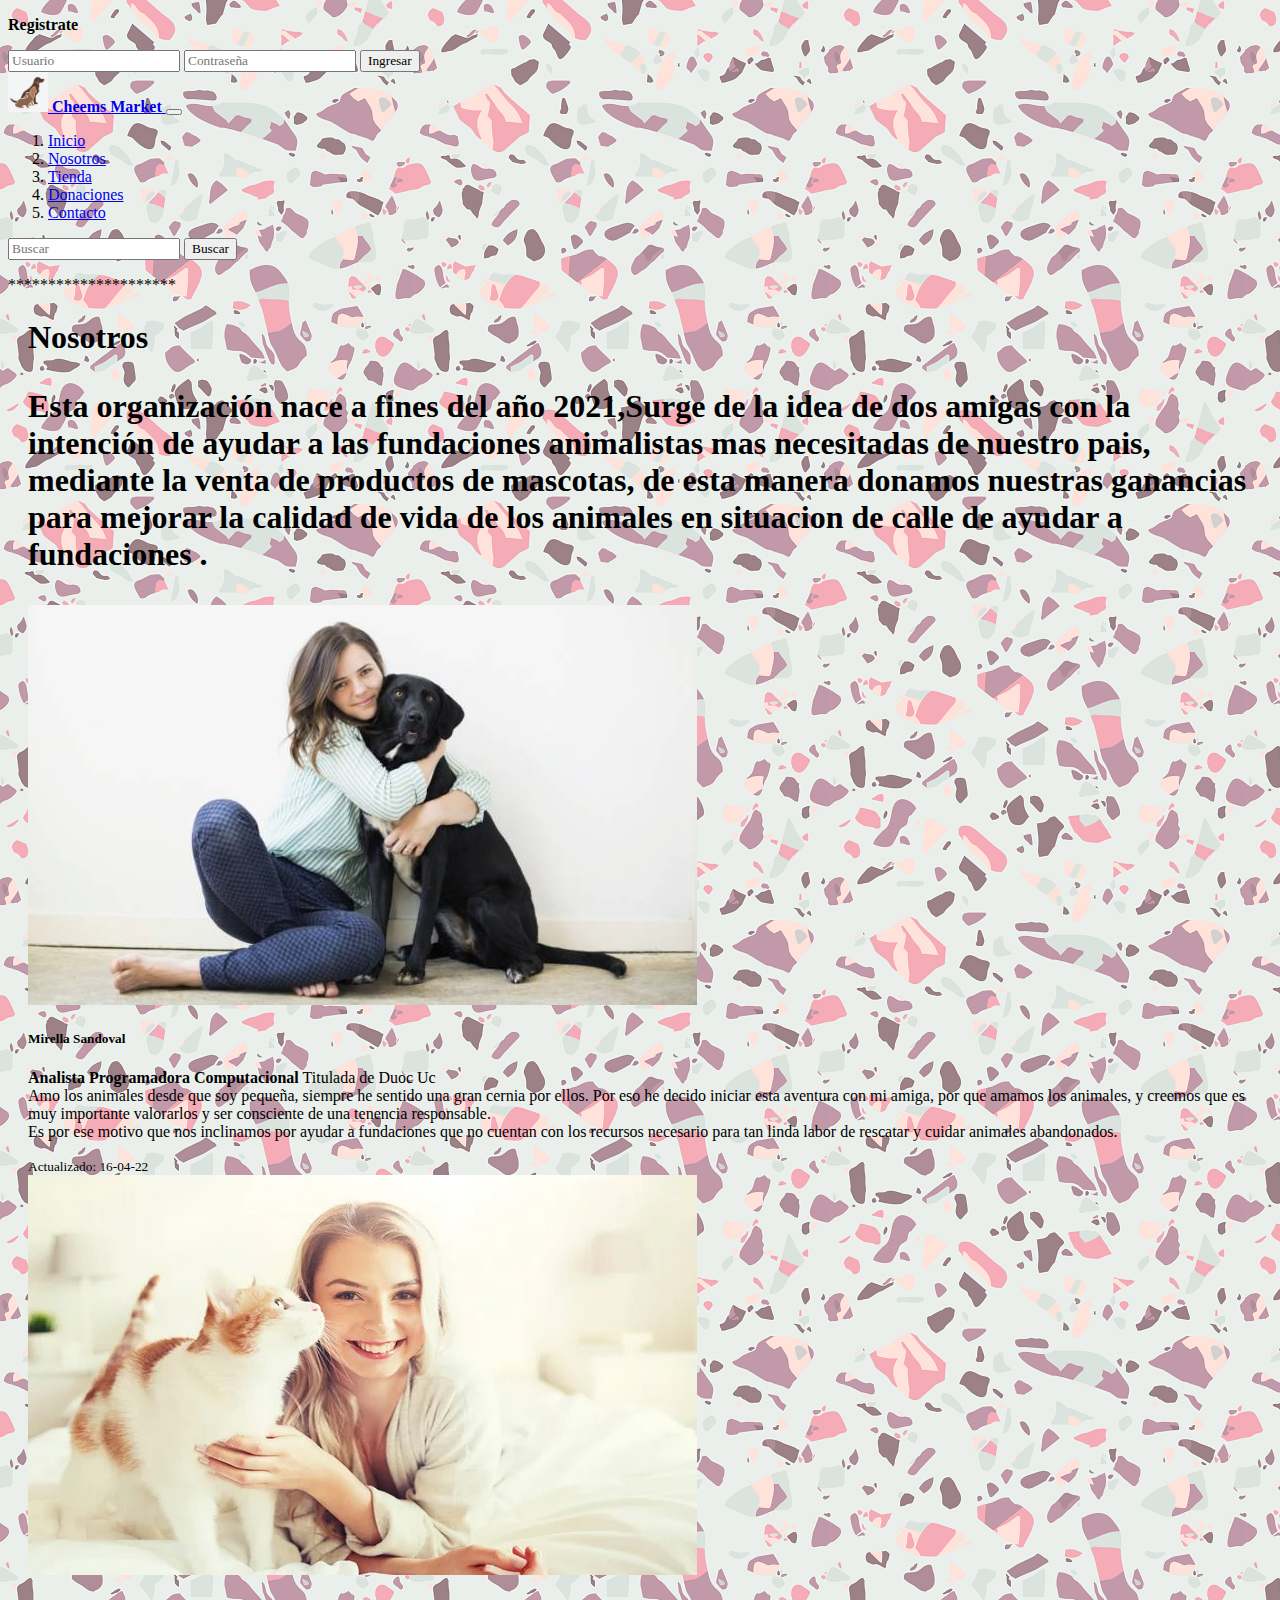
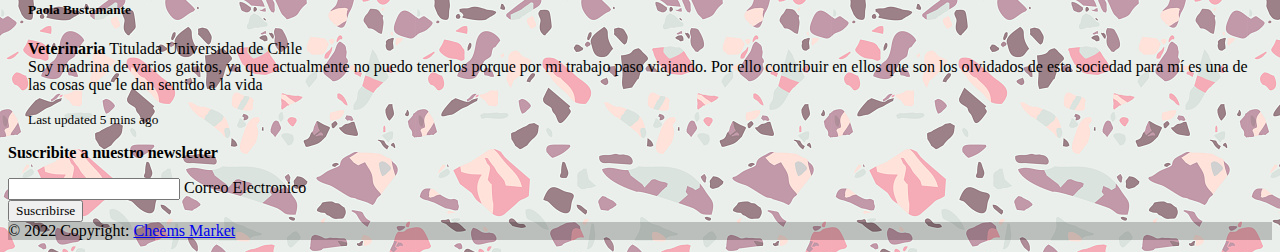
<file: nosotros.html>
<!DOCTYPE html>
<html lang="en">
    <head>
        <meta charset="utf-8">
        <meta name="viewport" content="width=device-width, initial-scale=1">
        <link href="https://cdn.jsdelivr.net/npm/bootstrap@5.1.3/dist/css/bootstrap.min.css" rel="stylesheet" integrity="sha384-1BmE4kWBq78iYhFldvKuhfTAU6auU8tT94WrHftjDbrCEXSU1oBoqyl2QvZ6jIW3" crossorigin="anonymous">
        <link rel="icon" href="img/logo.jpg">
        <link href="css/main.css" rel="stylesheet">
        <title> Nosotros - Cheems Market</title>

    </head>
    <body class="conteimner fluid" background="img/background_page.jpg">
        <script src="https://cdn.jsdelivr.net/npm/bootstrap@5.1.3/dist/js/bootstrap.bundle.min.js" integrity="sha384-ka7Sk0Gln4gmtz2MlQnikT1wXgYsOg+OMhuP+IlRH9sENBO0LRn5q+8nbTov4+1p" crossorigin="anonymous"></script>
    <!--Encabezado-->
    <header class="conteiner-fluid  bg-info d-flex justify-content-center">
        <p class="text-secondary mb-0 p-2 fs-6"><strong>Registrate</strong></p>
        <div class="topnav p-1">
            <form action="/action_page.php">
              <input class="text-center type="text" placeholder="Usuario" name="username">
              <input class="text-center "type="password" placeholder="Contraseña" name="psw">
              <button type="button" class="btn btn-success p-1 mb-1">Ingresar</button>
            </form>
          </div>
    </header>
    <!--Barra de navegacion-->
    <nav class="navbar navbar-expand-lg navbar-light bg-light p-3 fixed-top id="menu" scr="" >
        <div class="container-fluid">
          <a class="navbar-brand" href="#">
              <img src="img/logo.jpg" href="index.html" width="40px" height="40px" class="rounded-pill"> 
            <span><strong>Cheems Market</strong></span>
          </a>
          <button class="navbar-toggler" type="button" data-bs-toggle="collapse" data-bs-target="#navbarSupportedContent" aria-controls="navbarSupportedContent" aria-expanded="false" aria-label="Toggle navigation">
            <span class="navbar-toggler-icon"></span>
          </button>
          <div class="collapse navbar-collapse" id="navbarSupportedContent">
            <ol class="navbar-nav me-auto mb-2 mb-lg-0">
              <li class="nav-item">
                <a class="nav-link" href="index.html">Inicio</a>
              </li>
              <li class="nav-item">
                <a class="nav-link" href="nosotros.html">Nosotros</a>
              </li>
              <li class="nav-item">
                <a class="nav-link" href="tienda.html">Tienda</a>           
              </li>
              <li class="nav-item">
                <a class="nav-link" href="donaciones.html">Donaciones</a>           
              </li>
              <li class="nav-item">
                <a class="nav-link" href="contacto.html">Contacto</a>           
              </li>
            </ol>
            <form class="d-flex">
              <input class="form-control me-2" type="search" placeholder="Buscar" aria-label="Search">
              <button class="btn btn-outline-success" type="submit">Buscar</button>
            </form>
          </div>
        </div>
      </nav>

      <!--Cards Nosotros-->
      <p>********************* </p>
      <h1 class="display-5 bg-light text-center text-success"><strong class="justify-content-center">Nosotros</strong><br>
        <p class="text-secondary d-flex justify-content-center fs-5">Esta organización nace a fines del año 2021,Surge de la idea de dos amigas con la intención de ayudar a las fundaciones animalistas mas necesitadas de nuestro pais, mediante la venta de productos de mascotas, de esta manera donamos nuestras ganancias para mejorar la calidad de vida de los animales en situacion de calle
          de ayudar a fundaciones  .</p> </h1>
      
      <div class="card-group mt-4">
        <div class="card">
            <img src="img/socia_01.jpg" class="card-img-top" alt="...">
            <div class="card-body">
                <h5 class="card-title text-success"><strong>Mirella Sandoval</strong></h5>
                <p class="card-text"><strong>Analista Programadora Computacional</strong> Titulada de Duoc Uc<br>Amo los animales desde que soy pequeña, siempre he sentido una gran cernia por ellos. Por eso he decido iniciar esta aventura con mi amiga, por que amamos los animales, y creemos que es muy importante valorarlos y ser consciente de una tenencia responsable.
                <br>Es por ese motivo que nos inclinamos por ayudar a fundaciones que no cuentan con los recursos necesario para tan linda labor de rescatar y cuidar animales abandonados. </p>
            </div>
            <div class="card-footer">
                <small class="text-muted">Actualizado: 16-04-22</small>
            </div>
        </div>
        <div class="card">
            <img src="img/socia_02.jpg" class="card-img-top" alt="...">
            <div class="card-body">
                <h5 class="card-title text-success"><strong>Paola Bustamante</strong></h5>
                <p class="card-text"><strong>Veterinaria</strong> Titulada Universidad de Chile<br>Soy madrina de varios gatitos, ya que actualmente no puedo tenerlos porque por mi trabajo paso viajando. Por ello contribuir en ellos que son los olvidados de esta sociedad para mí es una de las cosas que le dan sentido a la vida</p>
            </div>
            <div class="card-footer">
                <small class="text-muted">Last updated 5 mins ago</small>
            </div>
        </div>
    </div>

    <!--FOOTER-->
    <footer class="bg-light text-center blank mt-3 ">
      <div class="container p-4 pb-0">
        <section class="">
          <form action="">
            <div class="row d-flex justify-content-center ">
              <div class="col-auto">
                <p class="pt-2">
                  <strong>Suscribite a nuestro newsletter</strong>
                </p>
              </div>
              <div class="col-md-5 col-12">
                <!-- EMAIL INPUT CON VALIDACION DE CORREO  -->
                <div class="form-outline mb-4">
                  <input type="email" id="form5Example27" class="form-control" />
                  <label class="form-label" for="form5Example27">Correo Electronico</label>
                </div>
              </div>
              <div class="col-auto">
                <button type="submit" class="btn btn-success mb-4">
                  Suscribirse
                </button>
              </div>
            </div>
          </form>
        </section>
      </div>
      <div class="text-center p-3" style="background-color: rgba(0, 0, 0, 0.2);">
        © 2022 Copyright:
        <a class="text-blue" href="index.html">Cheems Market</a>
      </div>
    </footer>
    </body>
</html>
</file>
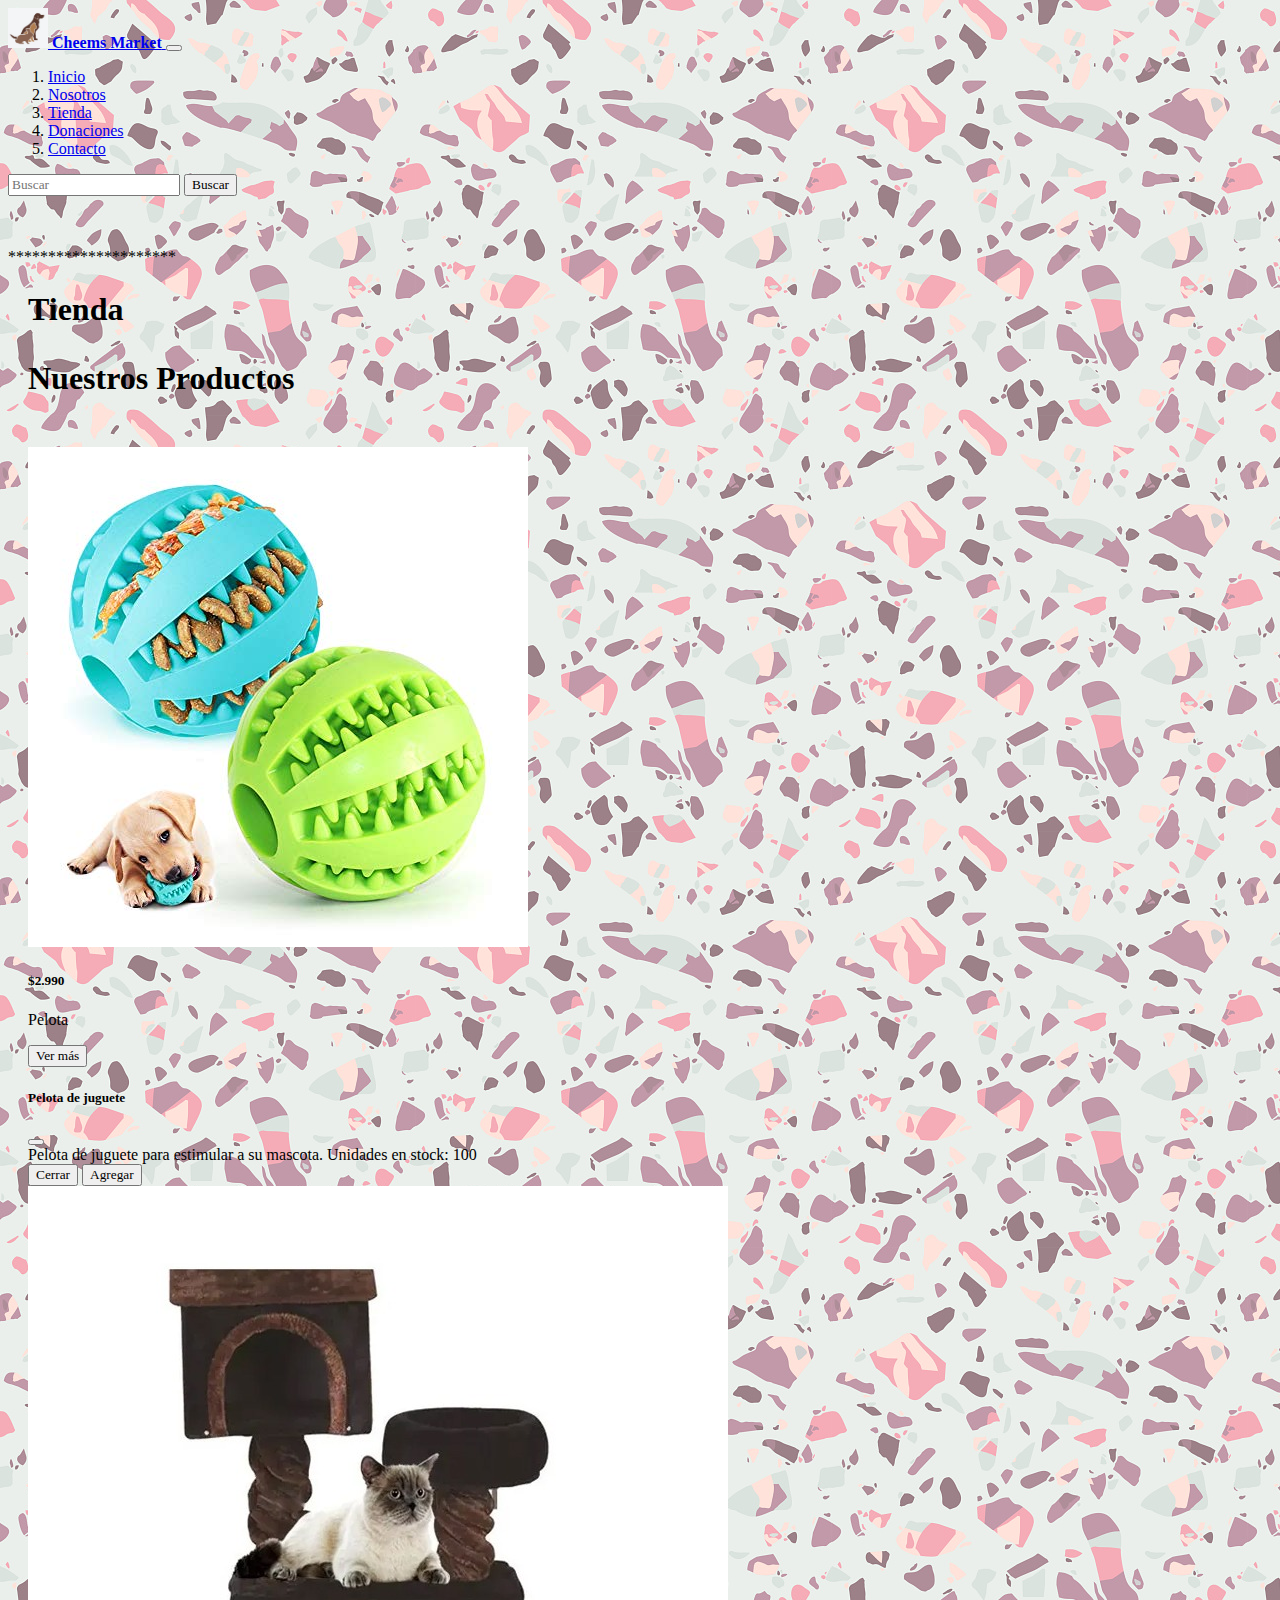
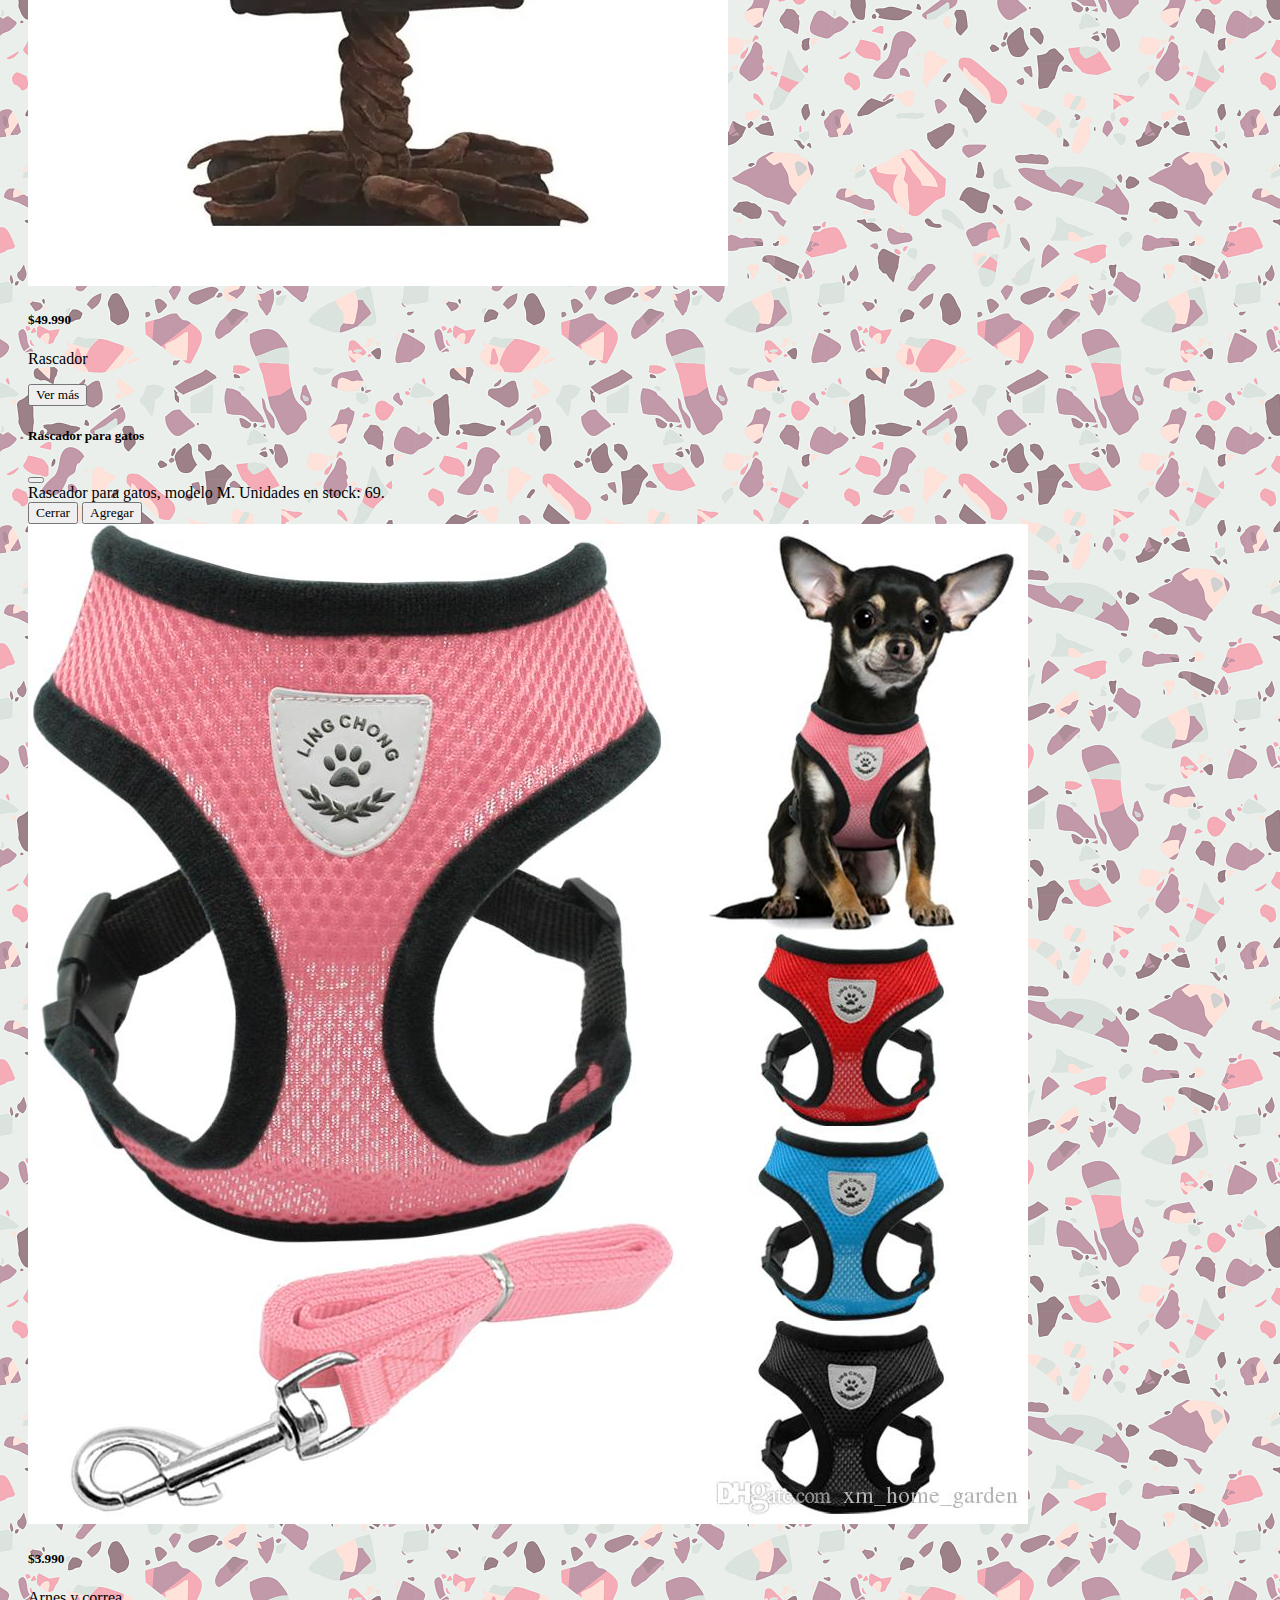
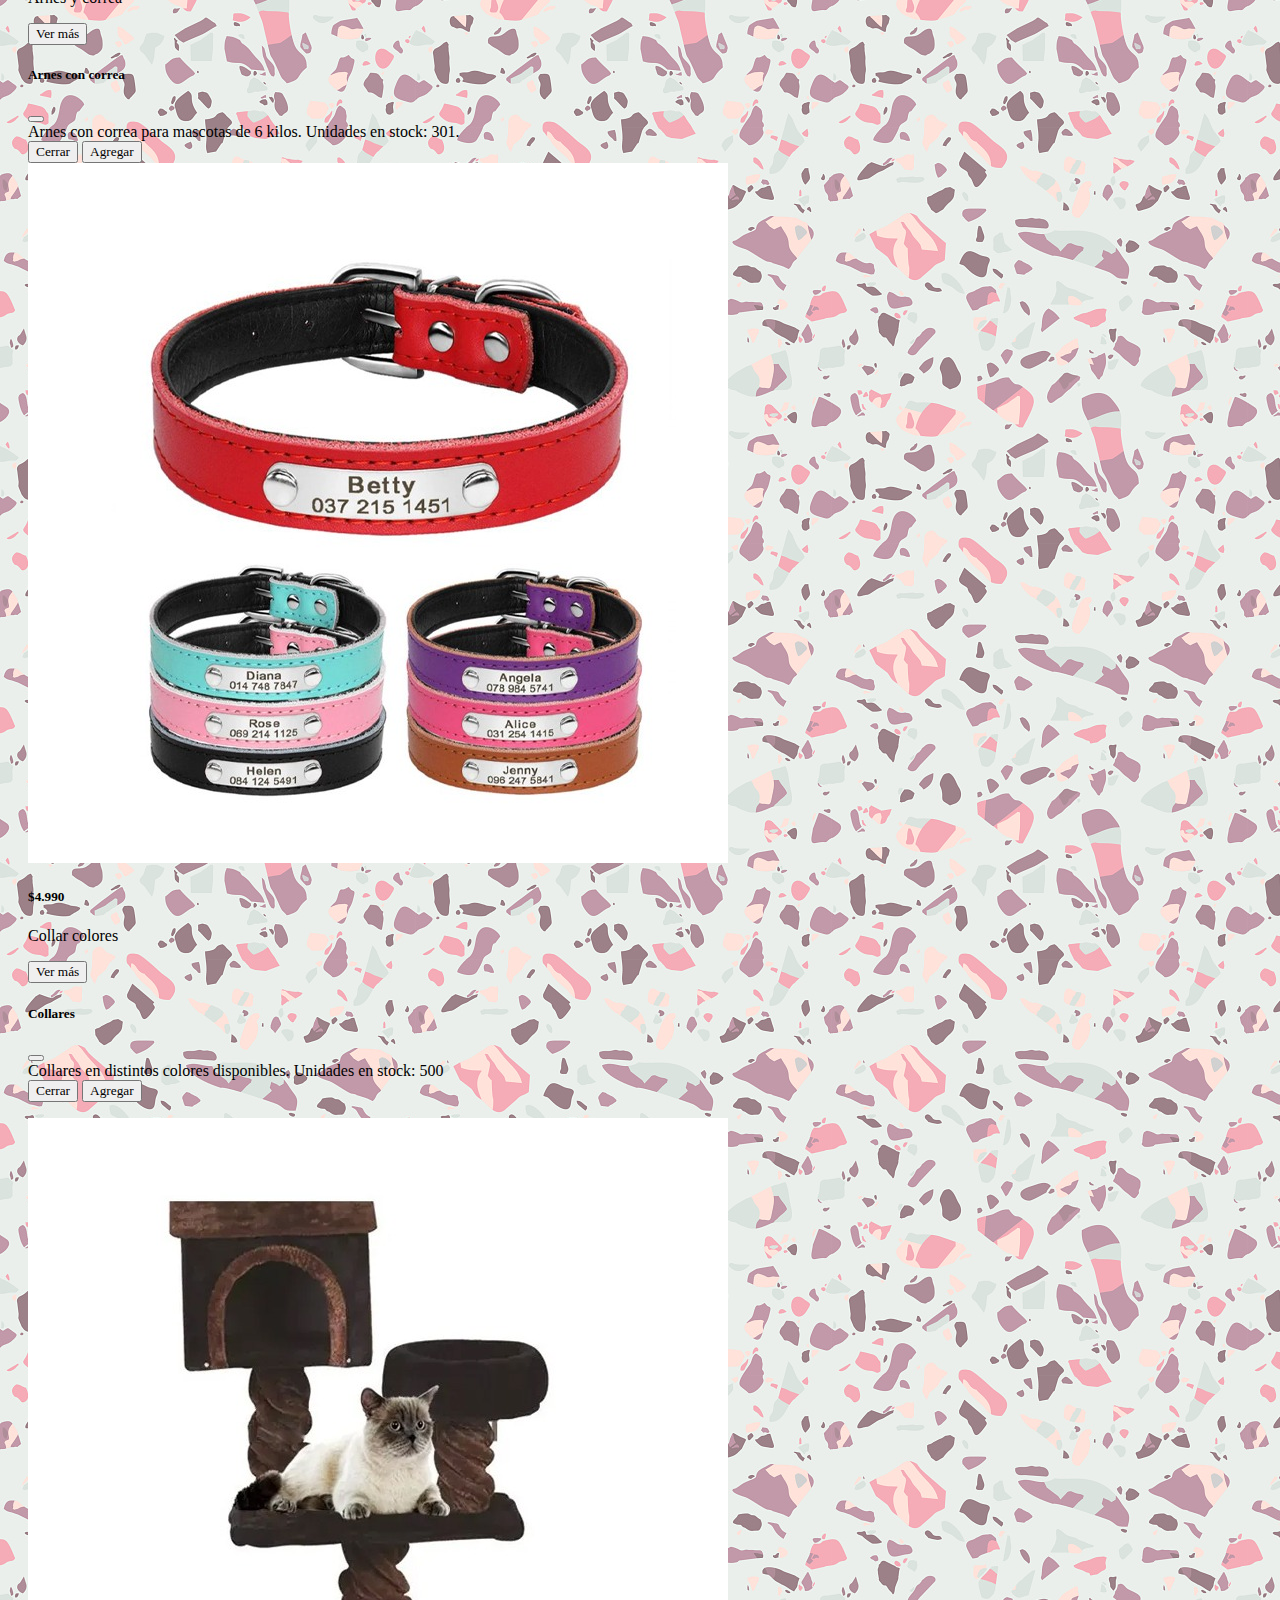
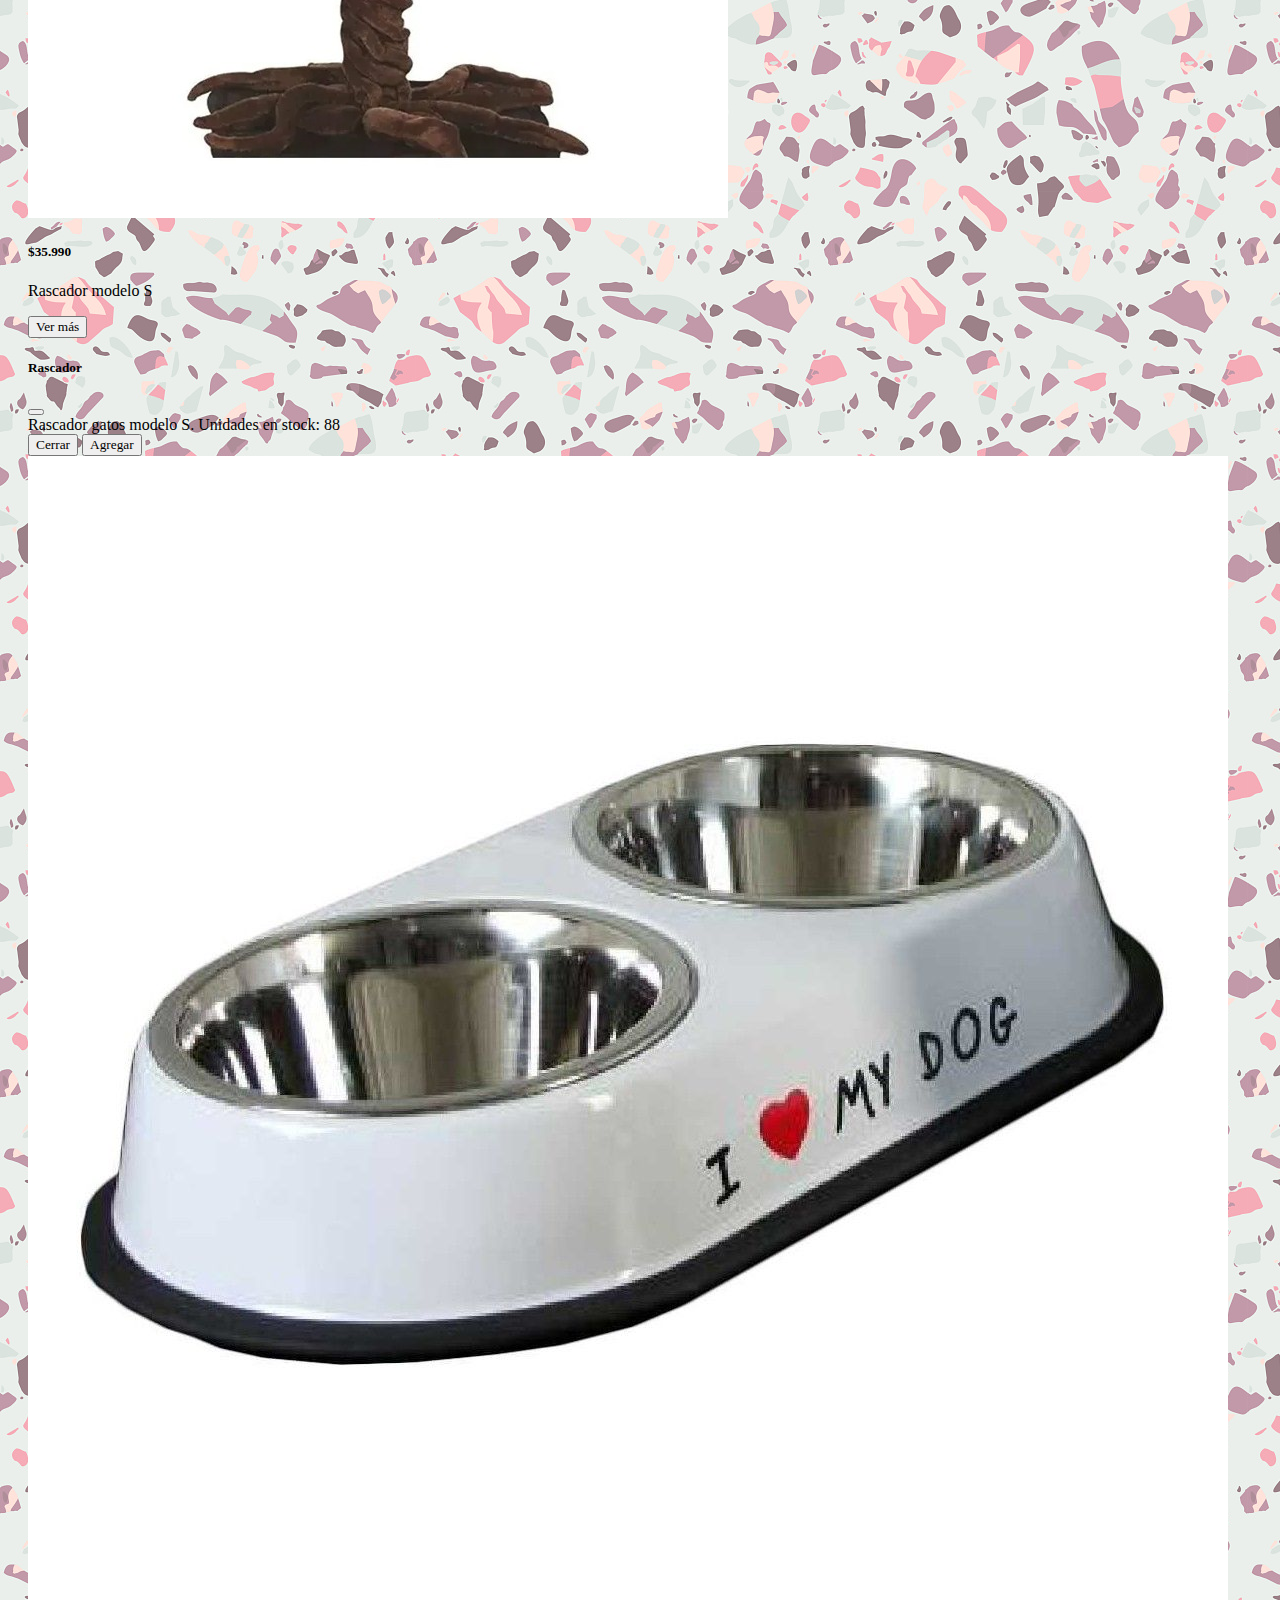
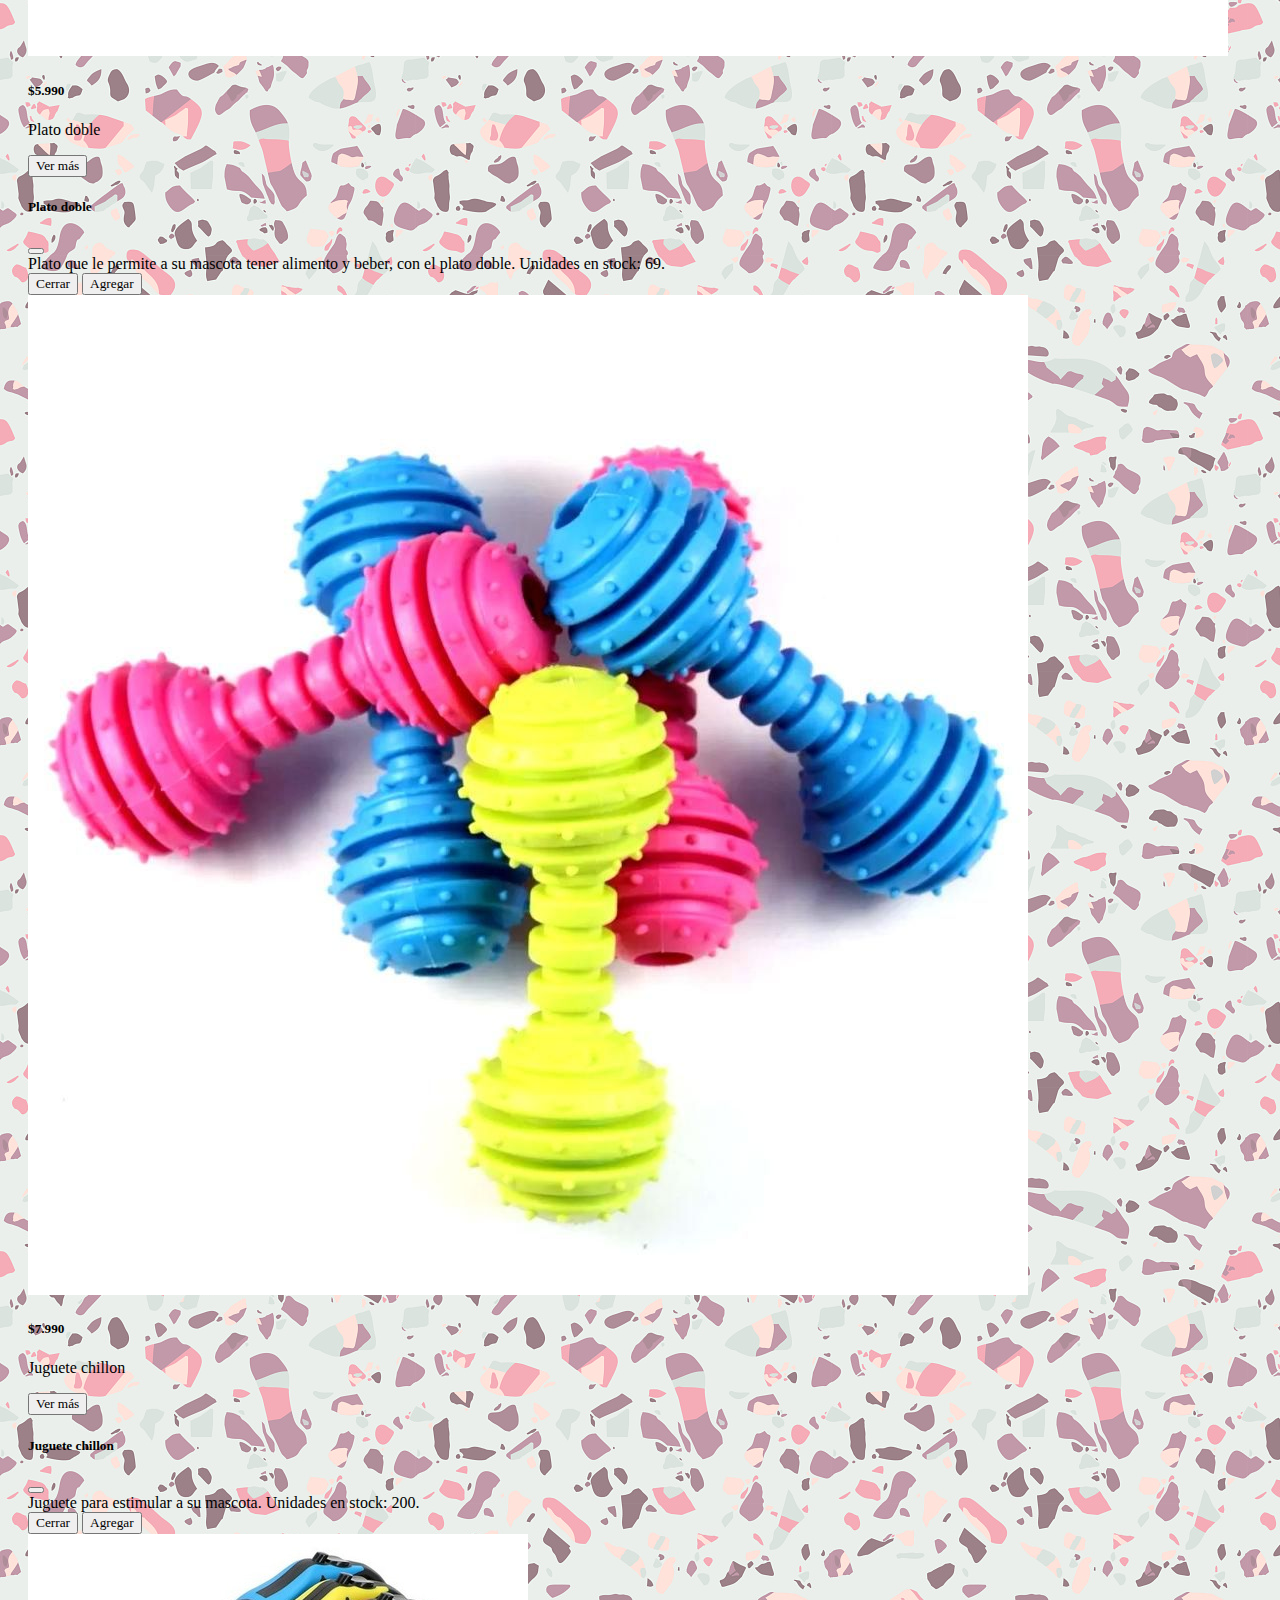
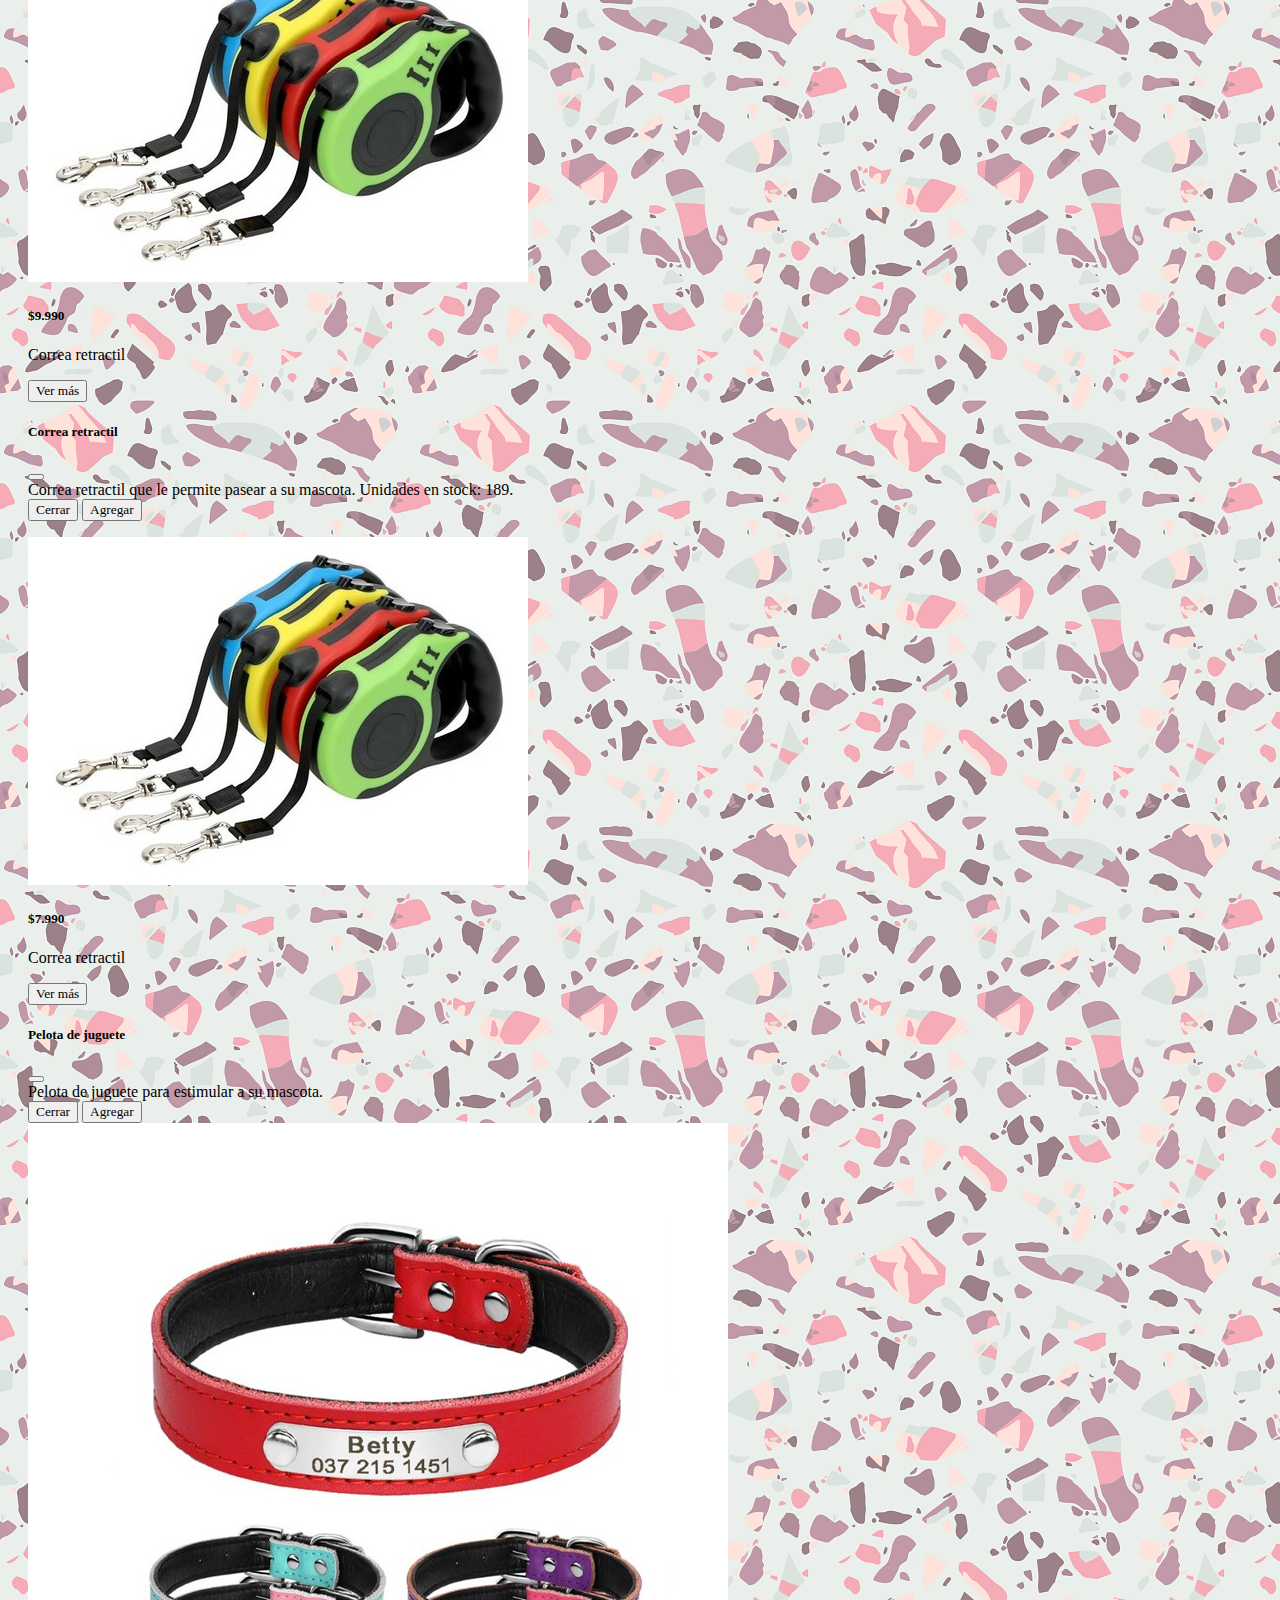
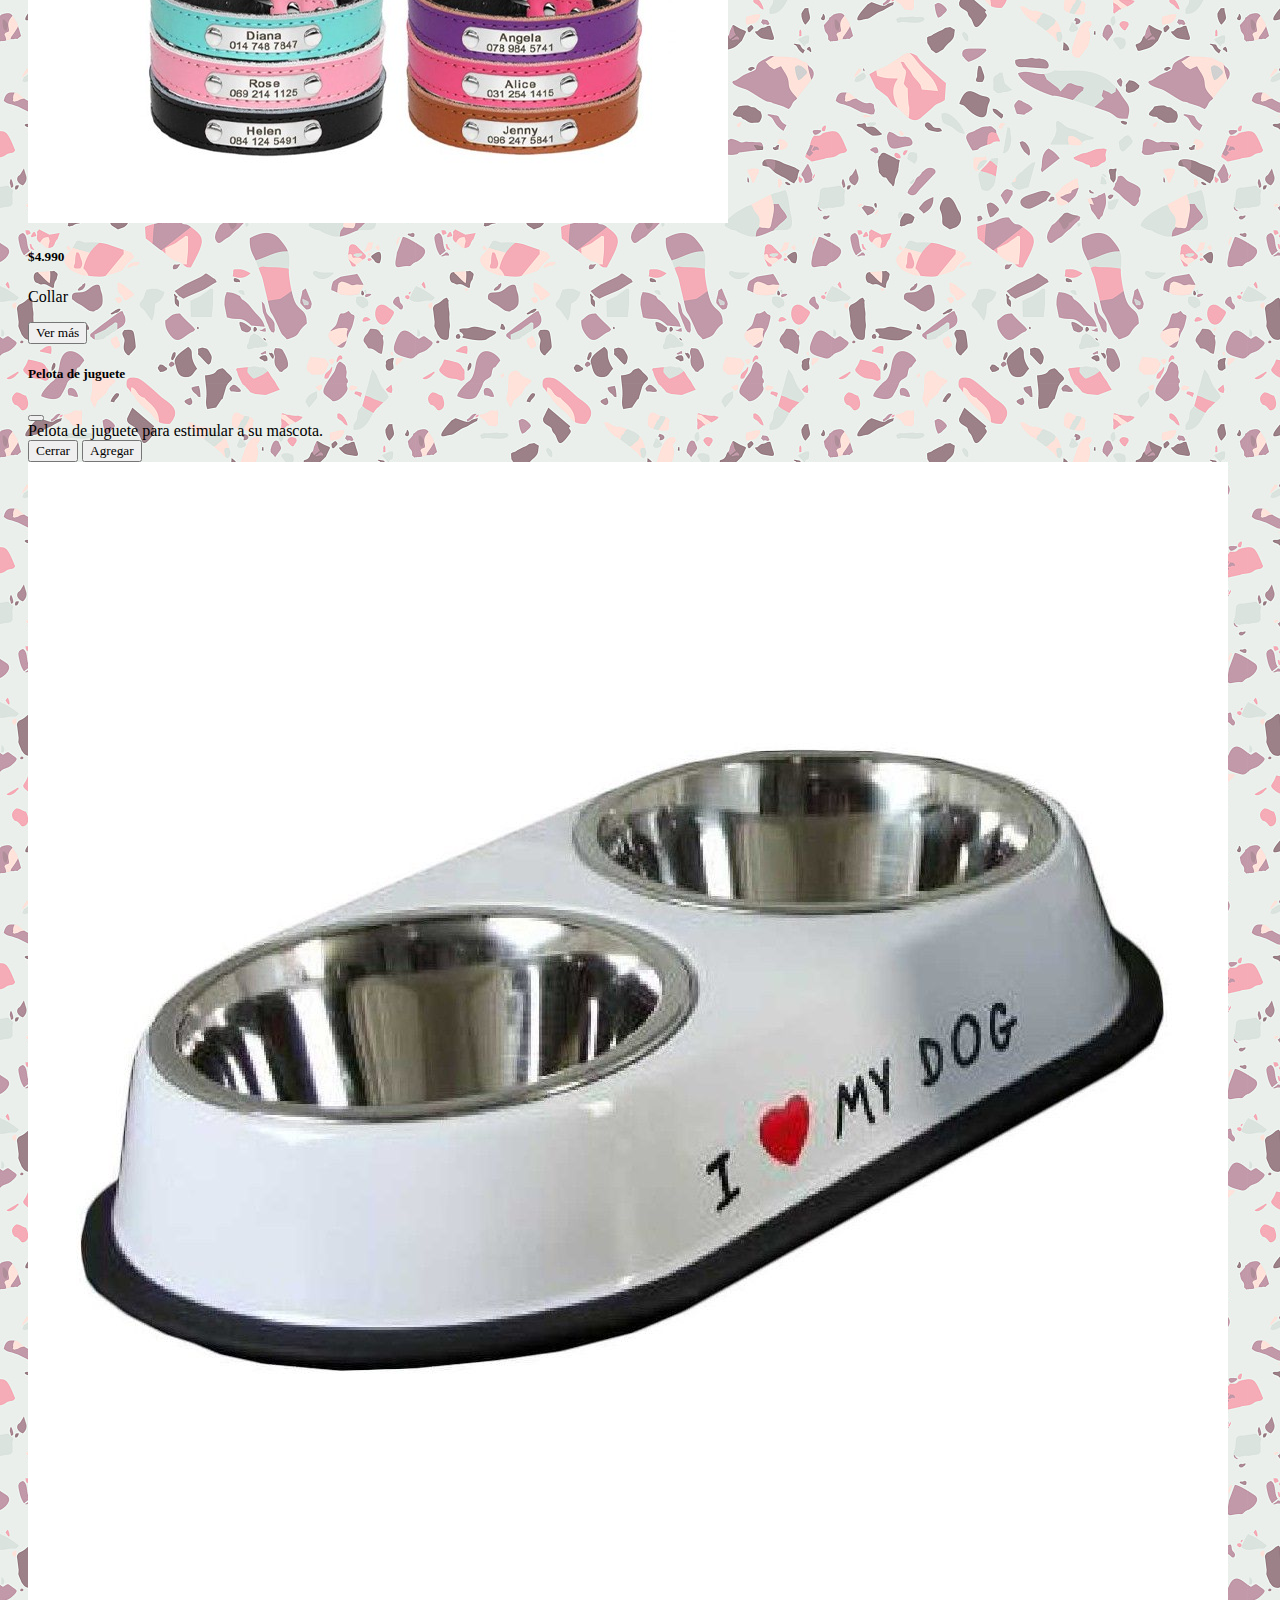
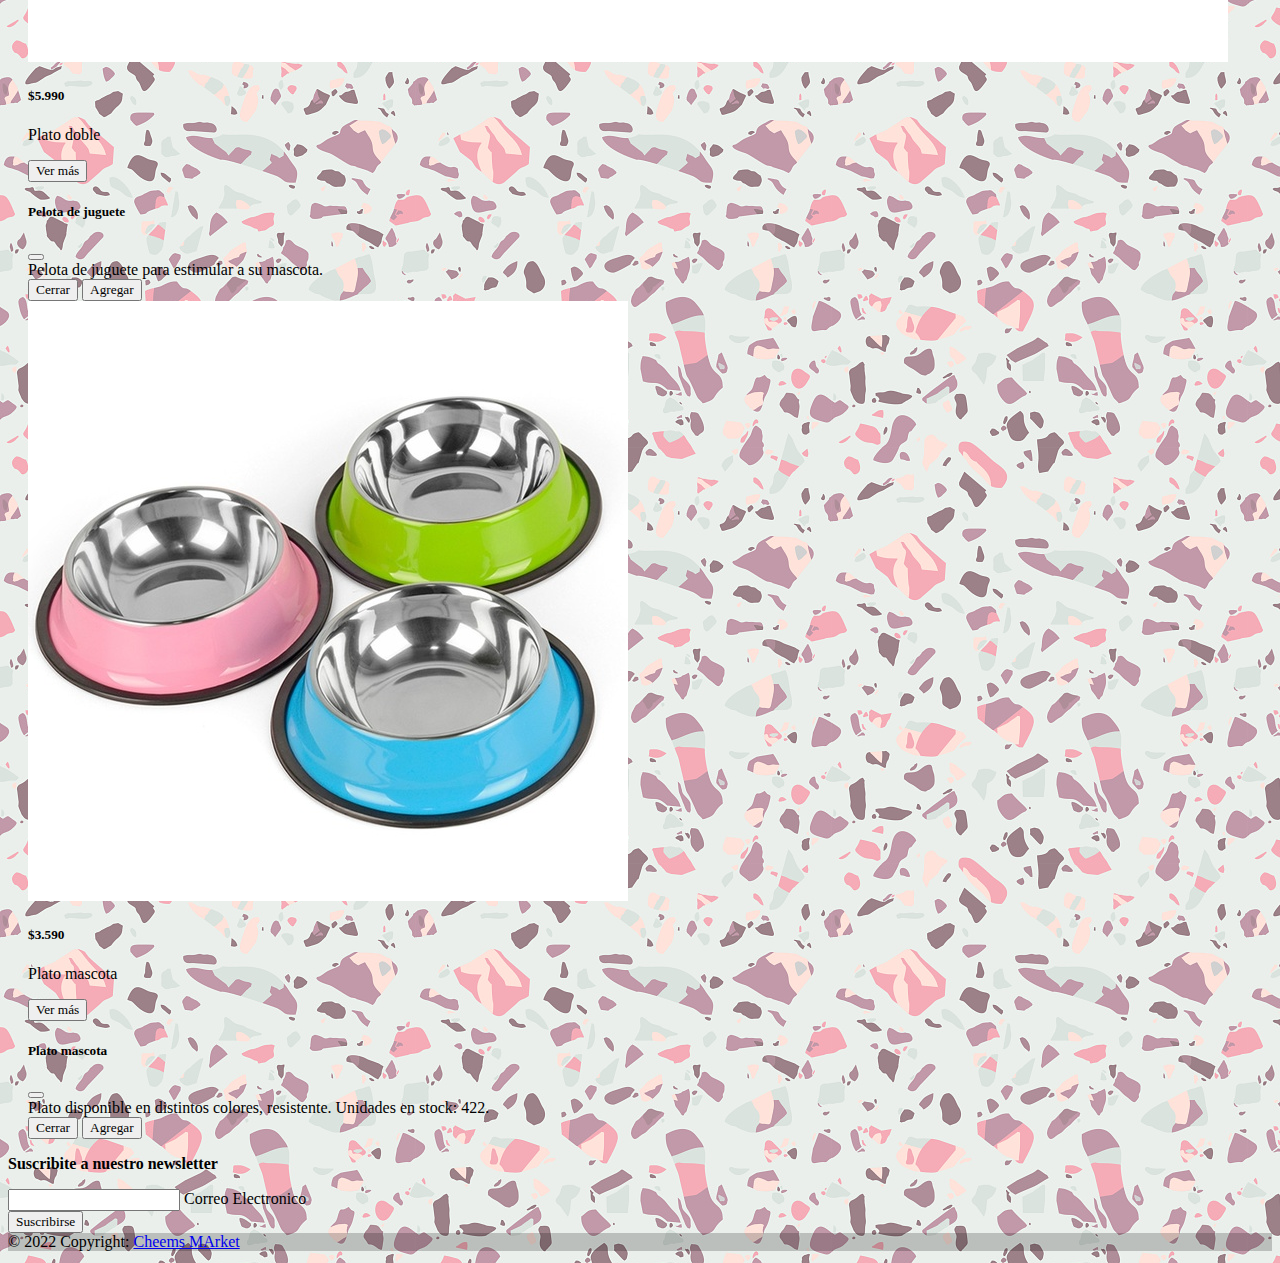
<file: tienda.html>
<!DOCTYPE html>
<html>
    <head>
        <meta charset="UTF-8">
        
            <meta name="viewport" content="width=device-width, initial-scale=1">
            <meta http-equiv="X-UA-Compatible" content="ie-edge">
            <link href="https://cdn.jsdelivr.net/npm/bootstrap@5.1.3/dist/css/bootstrap.min.css" rel="stylesheet" 
            integrity="sha384-1BmE4kWBq78iYhFldvKuhfTAU6auU8tT94WrHftjDbrCEXSU1oBoqyl2QvZ6jIW3" crossorigin="anonymous">
            <link href="css/main.css" rel="stylesheet">
            <link rel="icon" href="img/logo.jpg" href="index.html">
            <title> Tienda - Cheems Market</title>
        </head>
    <body class="conteimner fluid" background="img/background_page.jpg">
        <script src="https://cdn.jsdelivr.net/npm/bootstrap@5.1.3/dist/js/bootstrap.bundle.min.js" integrity="sha384-ka7Sk0Gln4gmtz2MlQnikT1wXgYsOg+OMhuP+IlRH9sENBO0LRn5q+8nbTov4+1p" crossorigin="anonymous"></script>
    <!--Barra de navegacion-->
    <nav class="navbar navbar-expand-lg navbar-light bg-light p-3  fixed-top id="menu" scr="">
        <div class="container-fluid">
          <a class="navbar-brand" href="#">
              <img src="img/logo.jpg" href="index.html" width="40px" height="40px" class="rounded-pill"> 
            <span><strong>Cheems Market</strong></span>
          </a>
          <button class="navbar-toggler" type="button" data-bs-toggle="collapse" data-bs-target="#navbarSupportedContent" aria-controls="navbarSupportedContent" aria-expanded="false" aria-label="Toggle navigation">
            <span class="navbar-toggler-icon"></span>
          </button>
          <div class="collapse navbar-collapse" id="navbarSupportedContent">
            <ol class="navbar-nav me-auto mb-2 mb-lg-0">
              <li class="nav-item">
                <a class="nav-link" href="index.html">Inicio</a>
              </li>
              <li class="nav-item">
                <a class="nav-link" href="nosotros.html">Nosotros</a>
              </li>
              <li class="nav-item">
                <a class="nav-link" href="tienda.html">Tienda</a>           
              </li>
              <li class="nav-item">
                <a class="nav-link" href="donaciones.html">Donaciones</a>           
              </li>
              <li class="nav-item">
                <a class="nav-link" href="contacto.html">Contacto</a>           
              </li>
            </ol>
            <form class="d-flex">
              <input class="form-control me-2" type="search" placeholder="Buscar" aria-label="Search">
              <button class="btn btn-outline-success" type="submit">Buscar</button>
            </form>
          </div>
        </div>
      </nav>
    <br>
    <br>
      
      <p>********************* </p>
      
      <h1 class="display-5 bg-light text-center text-success"><strong class="justify-content-center">Tienda</strong><br>
        <p class="text-secondary d-flex justify-content-center fs-5">Nuestros Productos</p> </h1>
    </br>
    <div class="row row-cols-1 row-cols-md-4 g-4">
        <div class="col">
          <div class="card">
            <img src="img/juguete_pelota.jpg" class="card-img-top" alt="Pelota">
            <div class="card-body">
              <h5 class="card-title">$2.990</h5>
              <p class="card-text">Pelota</p>
              <!-- Button trigger modal -->
                <button type="button" class="btn btn-primary" data-bs-toggle="modal" data-bs-target="#popPelota">
                Ver más
                </button>
  
             <!-- Modal -->
            <div class="modal fade" id="popPelota" tabindex="-1" aria-labelledby="popPelotaLabel" aria-hidden="true">
            <div class="modal-dialog">
            <div class="modal-content">
                <div class="modal-header">
                <h5 class="modal-title" id="popPelotaLabel">Pelota de juguete</h5>
                <button type="button" class="btn-close" data-bs-dismiss="modal" aria-label="Close"></button>
                </div>
                <div class="modal-body">
                Pelota de juguete para estimular a su mascota. Unidades en stock: 100
                </div>
                <div class="modal-footer">
                <button type="button" class="btn btn-secondary" data-bs-dismiss="modal">Cerrar</button>
                <button type="button" class="btn btn-primary">Agregar</button>
                </div>
            </div>
            </div>
        </div>
        </div>
          </div>
          </div>
        <div class="col">
          <div class="card">
            <img src="img/rascador.jpg" class="card-img-top" alt="...">
            <div class="card-body">
              <h5 class="card-title">$49.990</h5>
              <p class="card-text">Rascador </p>
              <!-- Button trigger modal -->
              <button type="button" class="btn btn-primary" data-bs-toggle="modal" data-bs-target="#popRascador">
                Ver más
                </button>
  
             <!-- Modal -->
            <div class="modal fade" id="popRascador" tabindex="-1" aria-labelledby="popPelotaLabel" aria-hidden="true">
            <div class="modal-dialog">
            <div class="modal-content">
                <div class="modal-header">
                <h5 class="modal-title" id="popRascadorlabel">Rascador para gatos</h5>
                <button type="button" class="btn-close" data-bs-dismiss="modal" aria-label="Close"></button>
                </div>
                <div class="modal-body">
                Rascador para gatos, modelo M. Unidades en stock: 69.
                </div>
                <div class="modal-footer">
                <button type="button" class="btn btn-secondary" data-bs-dismiss="modal">Cerrar</button>
                <button type="button" class="btn btn-primary">Agregar</button>
                </div>
            </div>
            </div>
        </div>
            </div>
          </div>
        </div>
        <div class="col">
          <div class="card">
            <img src="img/arnes_y_correa.jpg" class="card-img-top" alt="...">
            <div class="card-body">
              <h5 class="card-title">$3.990</h5>
              <p class="card-text">Arnes y correa</p>
            <!-- Button trigger modal -->
            <button type="button" class="btn btn-primary" data-bs-toggle="modal" data-bs-target="#popArnes">
                Ver más
                </button>
  
             <!-- Modal -->
            <div class="modal fade" id="popArnes" tabindex="-1" aria-labelledby="popArnesLabel" aria-hidden="true">
            <div class="modal-dialog">
            <div class="modal-content">
                <div class="modal-header">
                <h5 class="modal-title" id="popPelotaLabel">Arnes con correa</h5>
                <button type="button" class="btn-close" data-bs-dismiss="modal" aria-label="Close"></button>
                </div>
                <div class="modal-body">
                Arnes con correa para mascotas de 6 kilos. Unidades en stock: 301.
                </div>
                <div class="modal-footer">
                <button type="button" class="btn btn-secondary" data-bs-dismiss="modal">Cerrar</button>
                <button type="button" class="btn btn-primary">Agregar</button>
                </div>
            </div>
            </div>
        </div>  
            </div>
          </div>
        </div>
        <div class="col">
          <div class="card">
            <img src="img/collares.jpg" class="card-img-top" alt="...">
            <div class="card-body">
              <h5 class="card-title">$4.990</h5>
              <p class="card-text">Collar colores</p>
            <!-- Button trigger modal -->
            <button type="button" class="btn btn-primary" data-bs-toggle="modal" data-bs-target="#popCollar">
                Ver más
                </button>
  
             <!-- Modal -->
            <div class="modal fade" id="popCollar" tabindex="-1" aria-labelledby="popCollarLabel" aria-hidden="true">
            <div class="modal-dialog">
            <div class="modal-content">
                <div class="modal-header">
                <h5 class="modal-title" id="popCollarLabel">Collares</h5>
                <button type="button" class="btn-close" data-bs-dismiss="modal" aria-label="Close"></button>
                </div>
                <div class="modal-body">
                Collares en distintos colores disponibles. Unidades en stock: 500
                </div>
                <div class="modal-footer">
                <button type="button" class="btn btn-secondary" data-bs-dismiss="modal">Cerrar</button>
                <button type="button" class="btn btn-primary">Agregar</button>
                </div>
            </div>
            </div>
        </div>  
            </div>
          </div>
        </div>
      </div>
      <p> </p>  
    <div class="row row-cols-1 row-cols-md-4 g-4">
        <div class="col">
            <div class="card">
              <img src="img/rascador.jpg" class="card-img-top" alt="...">
              <div class="card-body">
                <h5 class="card-title">$35.990</h5>
                <p class="card-text">Rascador modelo S </p>
                <!-- Button trigger modal -->
            <button type="button" class="btn btn-primary" data-bs-toggle="modal" data-bs-target="#popRascadors">
                Ver más
                </button>
  
             <!-- Modal -->
            <div class="modal fade" id="popRascadors" tabindex="-1" aria-labelledby="popRascadorsLabel" aria-hidden="true">
            <div class="modal-dialog">
            <div class="modal-content">
                <div class="modal-header">
                <h5 class="modal-title" id="popRascadorsLabel">Rascador</h5>
                <button type="button" class="btn-close" data-bs-dismiss="modal" aria-label="Close"></button>
                </div>
                <div class="modal-body">
                Rascador gatos modelo S. Unidades en stock: 88
                </div>
                <div class="modal-footer">
                <button type="button" class="btn btn-secondary" data-bs-dismiss="modal">Cerrar</button>
                <button type="button" class="btn btn-primary">Agregar</button>
                </div>
            </div>
            </div>
        </div>  
              </div>
            </div>
          </div>
        <div class="col">
           <div class="card">
            <img src="img/plato_doble.jpg" class="card-img-top" alt="...">
            <div class="card-body">
              <h5 class="card-title">$5.990</h5>
              <p class="card-text">Plato doble</p>
              <!-- Button trigger modal -->
            <button type="button" class="btn btn-primary" data-bs-toggle="modal" data-bs-target="#popPlato">
                Ver más
                </button>
  
             <!-- Modal -->
            <div class="modal fade" id="popPlato" tabindex="-1" aria-labelledby="popPlatoLabel" aria-hidden="true">
            <div class="modal-dialog">
            <div class="modal-content">
                <div class="modal-header">
                <h5 class="modal-title" id="popPlatoLabel">Plato doble</h5>
                <button type="button" class="btn-close" data-bs-dismiss="modal" aria-label="Close"></button>
                </div>
                <div class="modal-body">
                Plato que le permite a su mascota tener alimento y beber, con el plato doble. Unidades en stock: 69.
                </div>
                <div class="modal-footer">
                <button type="button" class="btn btn-secondary" data-bs-dismiss="modal">Cerrar</button>
                <button type="button" class="btn btn-primary">Agregar</button>
                </div>
            </div>
            </div>
        </div>  
            </div>
          </div>
        </div>
        <div class="col">
            <div class="card">
            <img src="img/juguete_chillon.jpg" class="card-img-top" alt="...">
            <div class="card-body">
              <h5 class="card-title">$7.990</h5>
              <p class="card-text">Juguete chillon</p>
              <!-- Button trigger modal -->
            <button type="button" class="btn btn-primary" data-bs-toggle="modal" data-bs-target="#popJuguete">
                Ver más
                </button>
  
             <!-- Modal -->
            <div class="modal fade" id="popJuguete" tabindex="-1" aria-labelledby="popJugueteLabel" aria-hidden="true">
            <div class="modal-dialog">
            <div class="modal-content">
                <div class="modal-header">
                <h5 class="modal-title" id="popJugueteLabel">Juguete chillon</h5>
                <button type="button" class="btn-close" data-bs-dismiss="modal" aria-label="Close"></button>
                </div>
                <div class="modal-body">
                Juguete para estimular a su mascota. Unidades en stock: 200.
                </div>
                <div class="modal-footer">
                <button type="button" class="btn btn-secondary" data-bs-dismiss="modal">Cerrar</button>
                <button type="button" class="btn btn-primary">Agregar</button>
                </div>
            </div>
            </div>
        </div>  
            </div>
          </div>
        </div>
        <div class="col">
            <div class="card">
            <img src="img/correa_retractil.jpg" class="card-img-top" alt="...">
            <div class="card-body">
              <h5 class="card-title">$9.990</h5>
              <p class="card-text">Correa retractil </p>
              <!-- Button trigger modal -->
            <button type="button" class="btn btn-primary" data-bs-toggle="modal" data-bs-target="#popCorrear">
                Ver más
                </button>
  
             <!-- Modal -->
            <div class="modal fade" id="popCorrear" tabindex="-1" aria-labelledby="popCorrearLabel" aria-hidden="true">
            <div class="modal-dialog">
            <div class="modal-content">
                <div class="modal-header">
                <h5 class="modal-title" id="popCorrearLabel">Correa retractil</h5>
                <button type="button" class="btn-close" data-bs-dismiss="modal" aria-label="Close"></button>
                </div>
                <div class="modal-body">
                Correa retractil que le permite pasear a su mascota. Unidades en stock: 189.
                </div>
                <div class="modal-footer">
                <button type="button" class="btn btn-secondary" data-bs-dismiss="modal">Cerrar</button>
                <button type="button" class="btn btn-primary">Agregar</button>
                </div>
            </div>
            </div>
        </div>  
            </div>
          </div>
        </div>
      </div> 
      <p> </p>
      <div class="row row-cols-1 row-cols-md-4 g-4">
        <div class="col">
          <div class="card">
            <img src="img/correa_retractil.jpg" class="card-img-top" alt="...">
            <div class="card-body">
              <h5 class="card-title">$7.990</h5>
              <p class="card-text">Correa retractil</p>
              <!-- Button trigger modal -->
            <button type="button" class="btn btn-primary" data-bs-toggle="modal" data-bs-target="#popCorrear">
                Ver más
                </button>
  
             <!-- Modal -->
            <div class="modal fade" id="popCorrear" tabindex="-1" aria-labelledby="popCorrearLabel" aria-hidden="true">
            <div class="modal-dialog">
            <div class="modal-content">
                <div class="modal-header">
                <h5 class="modal-title" id="popCorrearLabel">Pelota de juguete</h5>
                <button type="button" class="btn-close" data-bs-dismiss="modal" aria-label="Close"></button>
                </div>
                <div class="modal-body">
                Pelota de juguete para estimular a su mascota.
                </div>
                <div class="modal-footer">
                <button type="button" class="btn btn-secondary" data-bs-dismiss="modal">Cerrar</button>
                <button type="button" class="btn btn-primary">Agregar</button>
                </div>
            </div>
            </div>
        </div>  
            </div>
          </div>
        </div>
        <div class="col">
          <div class="card">
            <img src="img/collares.jpg" class="card-img-top" alt="...">
            <div class="card-body">
              <h5 class="card-title">$4.990</h5>
              <p class="card-text">Collar</p>
              <!-- Button trigger modal -->
            <button type="button" class="btn btn-primary" data-bs-toggle="modal" data-bs-target="#popCollar">
                Ver más
                </button>
  
             <!-- Modal -->
            <div class="modal fade" id="popCollar" tabindex="-1" aria-labelledby="popCollarLabel" aria-hidden="true">
            <div class="modal-dialog">
            <div class="modal-content">
                <div class="modal-header">
                <h5 class="modal-title" id="popCollarLabel">Pelota de juguete</h5>
                <button type="button" class="btn-close" data-bs-dismiss="modal" aria-label="Close"></button>
                </div>
                <div class="modal-body">
                Pelota de juguete para estimular a su mascota.
                </div>
                <div class="modal-footer">
                <button type="button" class="btn btn-secondary" data-bs-dismiss="modal">Cerrar</button>
                <button type="button" class="btn btn-primary">Agregar</button>
                </div>
            </div>
            </div>
        </div>  
            </div>
          </div>
        </div>
        <div class="col">
          <div class="card">
            <img src="img/plato_doble.jpg" class="card-img-top" alt="...">
            <div class="card-body">
              <h5 class="card-title">$5.990</h5>
              <p class="card-text">Plato doble</p>
            <!-- Button trigger modal -->
            <button type="button" class="btn btn-primary" data-bs-toggle="modal" data-bs-target="#popPlato">
                Ver más
                </button>
  
             <!-- Modal -->
            <div class="modal fade" id="popPlato" tabindex="-1" aria-labelledby="popPlatoLabel" aria-hidden="true">
            <div class="modal-dialog">
            <div class="modal-content">
                <div class="modal-header">
                <h5 class="modal-title" id="popPlatoLabel">Pelota de juguete</h5>
                <button type="button" class="btn-close" data-bs-dismiss="modal" aria-label="Close"></button>
                </div>
                <div class="modal-body">
                Pelota de juguete para estimular a su mascota.
                </div>
                <div class="modal-footer">
                <button type="button" class="btn btn-secondary" data-bs-dismiss="modal">Cerrar</button>
                <button type="button" class="btn btn-primary">Agregar</button>
                </div>
            </div>
            </div>
        </div>    
            </div>
          </div>
        </div>
        <div class="col">
          <div class="card">
            <img src="img/platos.jpg" class="card-img-top" alt="...">
            <div class="card-body">
              <h5 class="card-title">$3.590</h5>
              <p class="card-text">Plato mascota</p>
            <!-- Button trigger modal -->
            <button type="button" class="btn btn-primary" data-bs-toggle="modal" data-bs-target="#popPlatos">
                Ver más
                </button>
  
             <!-- Modal -->
            <div class="modal fade" id="popPlatos" tabindex="-1" aria-labelledby="popPlatosLabel" aria-hidden="true">
            <div class="modal-dialog">
            <div class="modal-content">
                <div class="modal-header">
                <h5 class="modal-title" id="popPlatosLabel">Plato mascota</h5>
                <button type="button" class="btn-close" data-bs-dismiss="modal" aria-label="Close"></button>
                </div>
                <div class="modal-body">
                Plato disponible en distintos colores, resistente. Unidades en stock: 422.
                </div>
                <div class="modal-footer">
                <button type="button" class="btn btn-secondary" data-bs-dismiss="modal">Cerrar</button>
                <button type="button" class="btn btn-primary">Agregar</button>
                </div>
            </div>
            </div>
        </div>    
            </div>
          </div>
        </div>
      </div>
      <p> </p>
    <div class="container my-5">
     <!--FOOTER-->
     <footer class="bg-light text-center blank mx-2">
        <div class="container p-4 pb-0">
          <section class="">
            <form action="">
              <div class="row d-flex justify-content-center">
                <div class="col-auto">
                  <p class="pt-2">
                    <strong>Suscribite a nuestro newsletter</strong>
                  </p>
                </div>
                <div class="col-md-5 col-12">
                  <!-- EMAIL INPUT CON VALIDACION DE CORREO  -->
                  <div class="form-outline mb-4">
                    <input type="email" id="form5Example27" class="form-control" />
                    <label class="form-label" for="form5Example27">Correo Electronico</label>
                  </div>
                </div>
                <div class="col-auto">
                  <button type="submit" class="btn btn-success mb-4">
                    Suscribirse
                  </button>
                </div>
              </div>
            </form>
          </section>
        </div>
        <div class="text-center p-3" style="background-color: rgba(0, 0, 0, 0.2);">
          © 2022 Copyright:
          <a class="text-blue" href="index.html">Cheems MArket</a>
        </div>
      </footer>
      

    
  </body>
</html>
</file>
<file: css/main.css>
footer {
    position: auto;
    height: 100px;
    bottom: 0;
    width: 100%;
}

h5{
    font-weight:bold;
    color:black;
}

h1{
    margin-left: 20px;
    margin-right: 20px;
    margin-top: 25px;

}

h2{
    font-weight:bold;
    color:red;
}

.card{
    margin-left: 20px;
    margin-right: 20px;
    margin-top: 0px;
}

.carousel-inner {
    margin-left: 20px;
    margin-right: 20px;
    margin-top: 20px;
    width: 70%;
    height: 50%;
     display:block;
     margin:auto;


}

.carousel-inner img {
    display:block;
     margin:auto;
     margin-top: 10%;

}

*{
    font-family:Cambria, Cochin, Georgia, Times, 'Times New Roman', serif, 'Arial Narrow', Arial, sans-serif;

}
</file>
